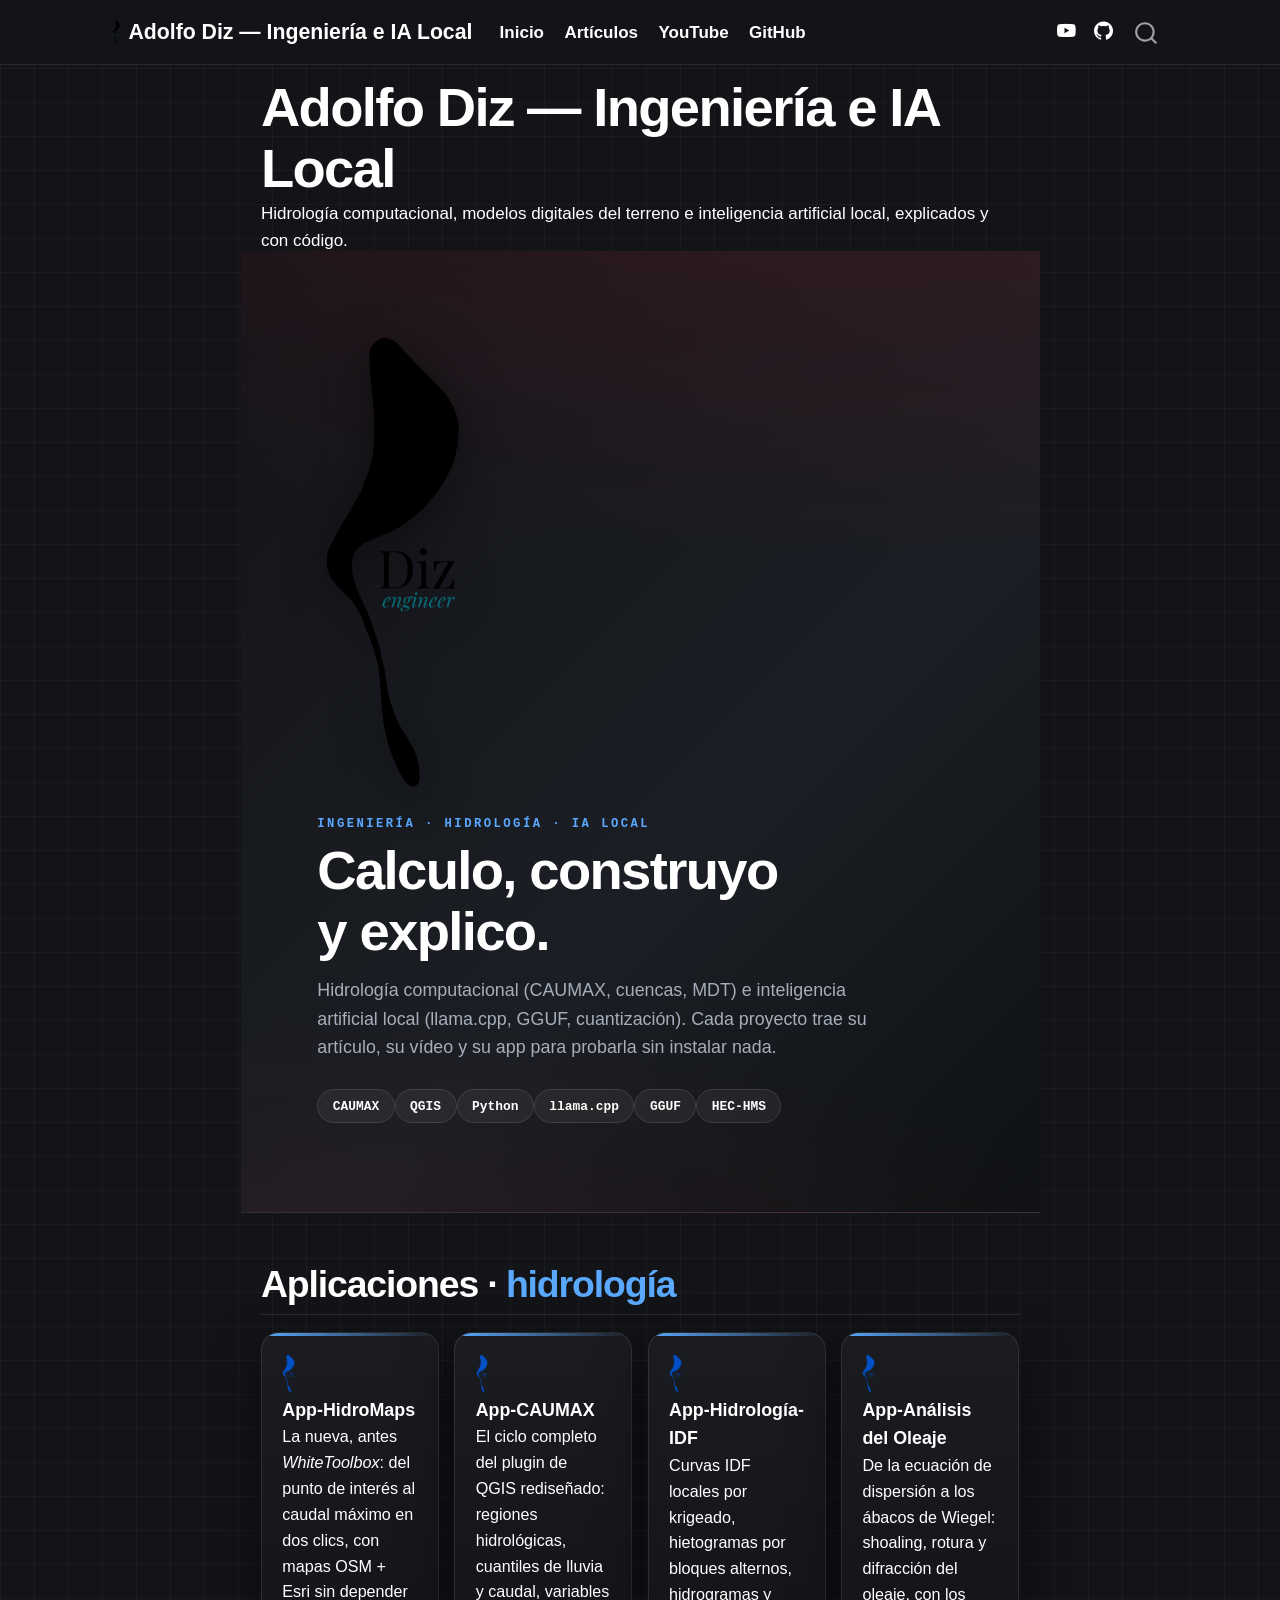
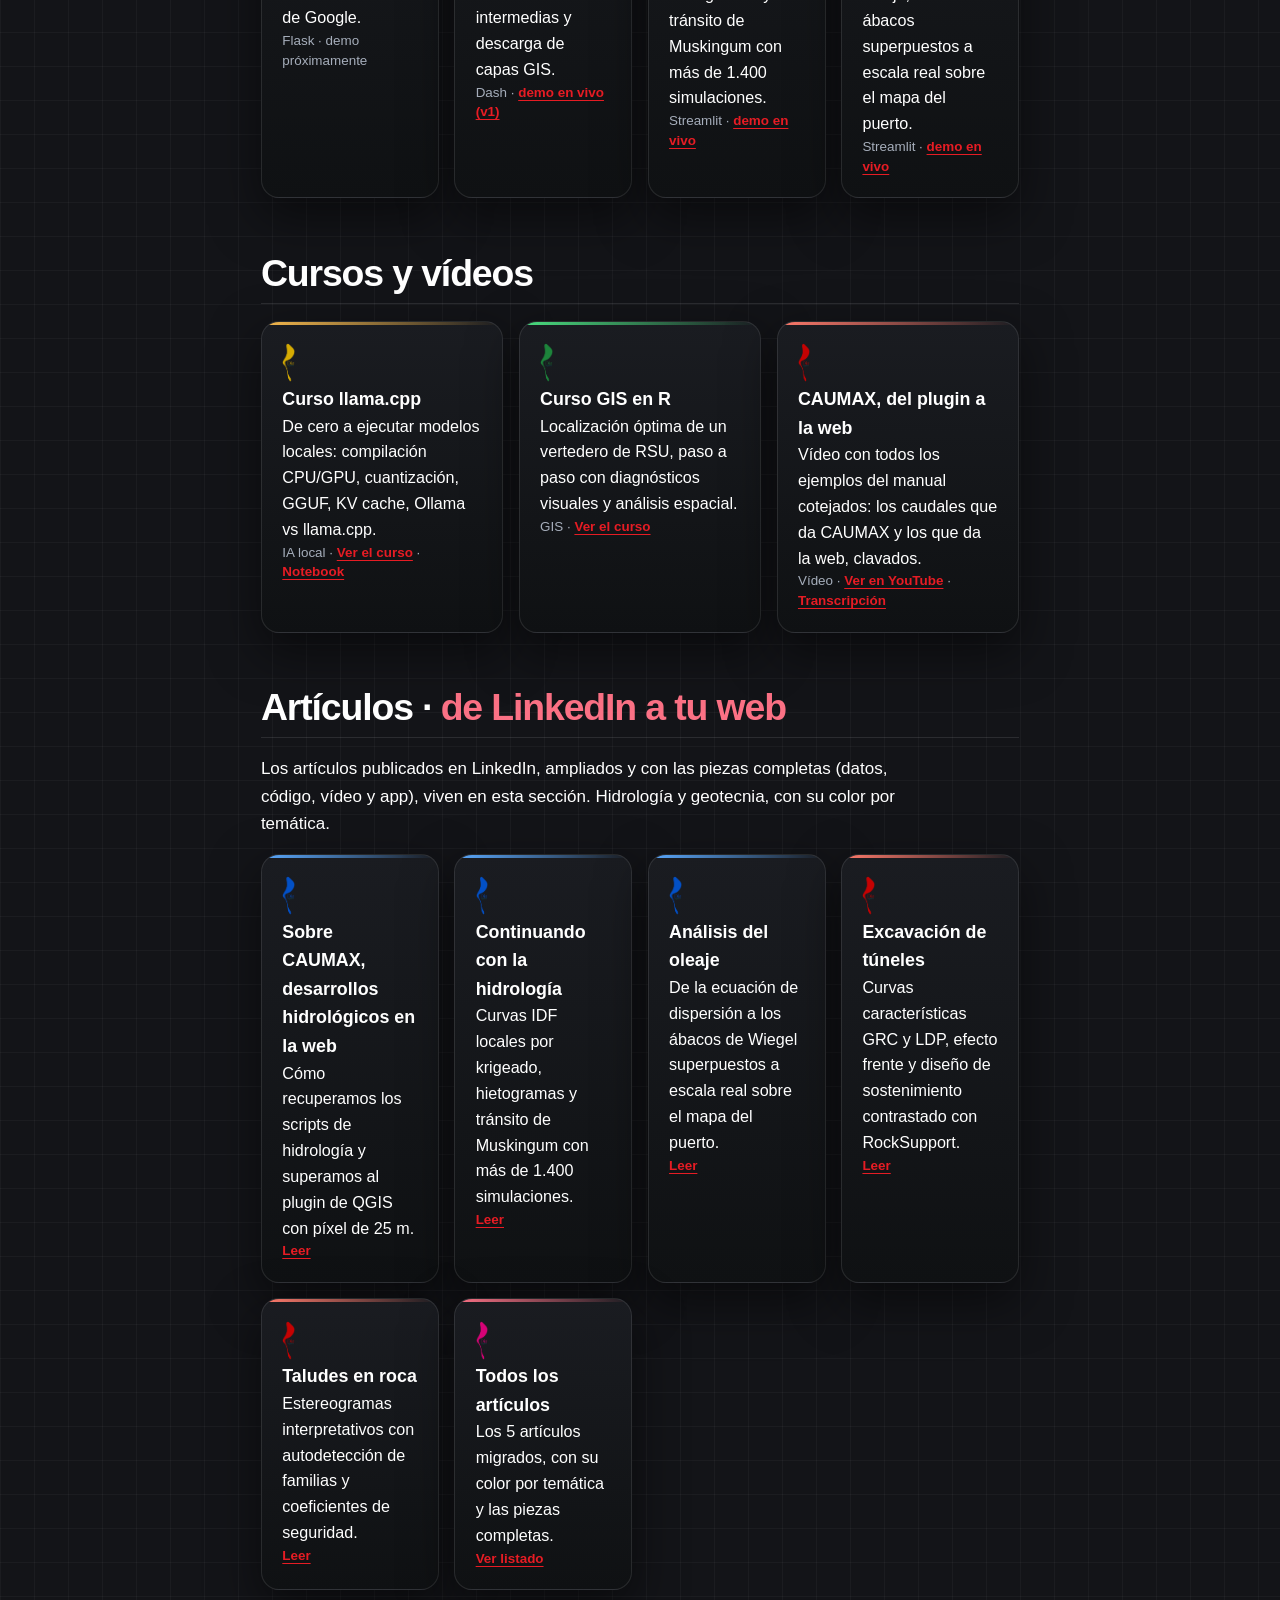
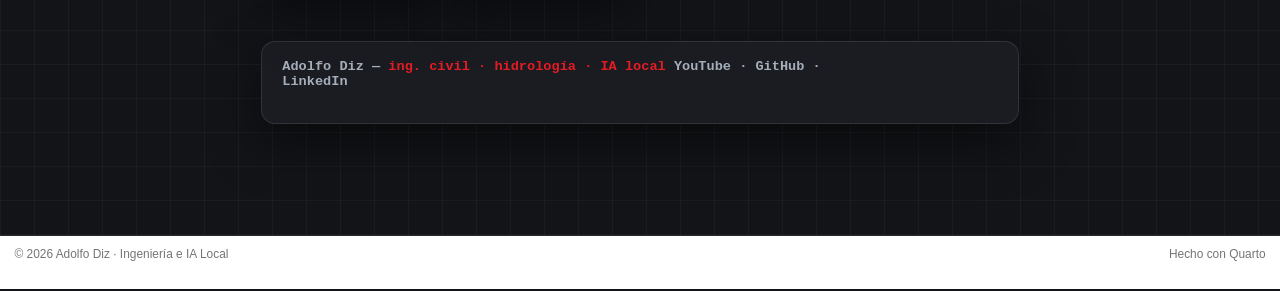
<file: index.html>
<!DOCTYPE html>
<html xmlns="http://www.w3.org/1999/xhtml" lang="en" xml:lang="en"><head>

<meta charset="utf-8">
<meta name="generator" content="quarto-1.10.18">

<meta name="viewport" content="width=device-width, initial-scale=1.0, user-scalable=yes">

<meta name="description" content="Hidrología computacional, modelos digitales del terreno e inteligencia artificial local, explicados y con código.">

<title>Adolfo Diz — Ingeniería e IA Local</title>
<style>
/* Default styles provided by pandoc.
** See https://pandoc.org/MANUAL.html#variables-for-html for config info.
*/
span.smallcaps{font-variant: small-caps;}
div.columns{display: flex; gap: 1.5em;}
div.column{flex: auto;}
@media screen {
div.columns{gap: min(4vw, 1.5em);}
div.column{overflow-x: auto;}
}
div.hanging-indent{margin-left: 1.5em; text-indent: -1.5em;}
ul.task-list{list-style: none;}
ul.task-list li input[type="checkbox"] {
  width: 0.8em;
  margin: 0 0.8em 0.2em -1em; /* quarto-specific, see https://github.com/quarto-dev/quarto-cli/issues/4556 */ 
  vertical-align: middle;
}
</style>


<script src="site_libs/quarto-nav/quarto-nav.js"></script>
<script src="site_libs/quarto-nav/headroom.min.js"></script>
<script src="site_libs/clipboard/clipboard.min.js"></script>
<script src="site_libs/quarto-search/autocomplete.umd.js"></script>
<script src="site_libs/quarto-search/fuse.min.js"></script>
<script src="site_libs/quarto-search/quarto-search.js"></script>
<meta name="quarto:offset" content="./">
<link href="./logo/logo_AD_eng_morado.png" rel="icon" type="image/png">
<script src="site_libs/quarto-html/quarto.js" type="module"></script>
<script src="site_libs/quarto-html/tabsets/tabsets.js" type="module"></script>
<script src="site_libs/quarto-html/popper.min.js"></script>
<script src="site_libs/quarto-html/tippy.umd.min.js"></script>
<link href="site_libs/quarto-html/tippy.css" rel="stylesheet">
<link href="site_libs/quarto-html/quarto-syntax-highlighting-64a204ab8560d761af7679ceaba22944.css" rel="stylesheet" id="quarto-text-highlighting-styles">
<script src="site_libs/bootstrap/bootstrap.min.js"></script>
<link href="site_libs/bootstrap/bootstrap-icons.css" rel="stylesheet">
<link href="site_libs/bootstrap/bootstrap-52f2520a4c4e4ec35b5f360394ba83ce.min.css" rel="stylesheet" append-hash="true" id="quarto-bootstrap" data-mode="light">
<script id="quarto-search-options" type="application/json">{
  "location": "navbar",
  "copy-button": false,
  "collapse-after": 3,
  "panel-placement": "end",
  "type": "overlay",
  "limit": 50,
  "keyboard-shortcut": [
    "f",
    "/",
    "s"
  ],
  "show-item-context": false,
  "language": {
    "search-no-results-text": "No results",
    "search-matching-documents-text": "matching documents",
    "search-copy-link-title": "Copy link to search",
    "search-hide-matches-text": "Hide additional matches",
    "search-more-match-text": "more match in this document",
    "search-more-matches-text": "more matches in this document",
    "search-clear-button-title": "Clear",
    "search-text-placeholder": "",
    "search-detached-cancel-button-title": "Cancel",
    "search-submit-button-title": "Submit",
    "search-label": "Search"
  }
}</script>
<meta name="google-site-verification" content="7ZggsQCB9QESFLA-s84ud1TPEvitud8ll8sidyfu6cg">


<link rel="stylesheet" href="styles.css">
<meta property="og:title" content="Adolfo Diz — Ingeniería e IA Local">
<meta property="og:description" content="Hidrología computacional, modelos digitales del terreno e inteligencia artificial local, explicados y con código.">
<meta property="og:image" content="https://adolfodiz.github.io/logo/logo_AD_eng_rojo.png">
<meta property="og:site_name" content="Adolfo Diz — Ingeniería e IA Local">
<meta property="og:image:height" content="2953">
<meta property="og:image:width" content="945">
<meta name="twitter:title" content="Adolfo Diz — Ingeniería e IA Local">
<meta name="twitter:description" content="Hidrología computacional, modelos digitales del terreno e inteligencia artificial local, explicados y con código.">
<meta name="twitter:image" content="https://adolfodiz.github.io/logo/logo_AD_eng_rojo.png">
<meta name="twitter:image-height" content="2953">
<meta name="twitter:image-width" content="945">
<meta name="twitter:card" content="summary_large_image">
<link rel="canonical" href="https://adolfodiz.github.io/">
</head>

<body class="nav-fixed fullcontent quarto-light">

<div id="quarto-search-results"></div>
  <header id="quarto-header" class="headroom fixed-top">
    <nav class="navbar navbar-expand-lg " data-bs-theme="dark">
      <div class="navbar-container container-fluid">
      <div class="navbar-brand-container mx-auto">
    <a href="./index.html" class="navbar-brand navbar-brand-logo">
    <img src="./logo/logo_AD_eng_negro.png" alt="AD" class="navbar-logo light-content">
    <img src="./logo/logo_AD_eng_negro.png" alt="AD" class="navbar-logo dark-content">
    </a>
    <a class="navbar-brand" href="./index.html">
    <span class="navbar-title">Adolfo Diz — Ingeniería e IA Local</span>
    </a>
  </div>
            <div id="quarto-search" class="" title="Search"></div>
          <button class="navbar-toggler" type="button" data-bs-toggle="collapse" data-bs-target="#navbarCollapse" aria-controls="navbarCollapse" role="menu" aria-expanded="false" aria-label="Toggle navigation" onclick="if (window.quartoToggleHeadroom) { window.quartoToggleHeadroom(); }">
  <span class="navbar-toggler-icon"></span>
</button>
          <div class="collapse navbar-collapse" id="navbarCollapse">
            <ul class="navbar-nav navbar-nav-scroll me-auto">
  <li class="nav-item">
    <a class="nav-link active" href="./index.html" aria-current="page"> 
<span class="menu-text">Inicio</span></a>
  </li>  
  <li class="nav-item">
    <a class="nav-link" href="./posts/index.html"> 
<span class="menu-text">Artículos</span></a>
  </li>  
  <li class="nav-item">
    <a class="nav-link" href="https://www.youtube.com/@adolfodiz2855"> 
<span class="menu-text">YouTube</span></a>
  </li>  
  <li class="nav-item">
    <a class="nav-link" href="https://github.com/adolfodiz"> 
<span class="menu-text">GitHub</span></a>
  </li>  
</ul>
            <ul class="navbar-nav navbar-nav-scroll ms-auto">
  <li class="nav-item compact">
    <a class="nav-link" href="https://www.youtube.com/@adolfodiz2855"> <i class="bi bi-youtube" role="img">
</i> 
<span class="menu-text"></span></a>
  </li>  
  <li class="nav-item compact">
    <a class="nav-link" href="https://github.com/adolfodiz"> <i class="bi bi-github" role="img">
</i> 
<span class="menu-text"></span></a>
  </li>  
</ul>
          </div> <!-- /navcollapse -->
            <div class="quarto-navbar-tools">
</div>
      </div> <!-- /container-fluid -->
    </nav>
</header>
<!-- content -->
<div id="quarto-content" class="quarto-container page-columns page-rows-contents page-layout-article page-navbar">
<!-- sidebar -->
<!-- margin-sidebar -->
    
<!-- main -->
<main class="content" id="quarto-document-content">

<header id="title-block-header" class="quarto-title-block default">
<div class="quarto-title">
<h1 class="title">Adolfo Diz — Ingeniería e IA Local</h1>
</div>

<div>
  <div class="description">
    Hidrología computacional, modelos digitales del terreno e inteligencia artificial local, explicados y con código.
  </div>
</div>


<div class="quarto-title-meta">

    
  
    
  </div>
  


</header>


<div class="hero">
<img src="logo/logo_AD_eng_negro.png" class="hero-logo img-fluid">
<div class="eyebrow">
Ingeniería · Hidrología · IA Local
</div>
<h1>
Calculo, construyo y explico.
</h1>
<p>
Hidrología computacional (CAUMAX, cuencas, MDT) e inteligencia artificial local (llama.cpp, GGUF, cuantización). Cada proyecto trae su artículo, su vídeo y su app para probarla sin instalar nada.
</p>
<div class="hero-chips">
<p><span>CAUMAX</span><span>QGIS</span><span>Python</span><span>llama.cpp</span><span>GGUF</span><span>HEC-HMS</span></p>
</div>
</div>
<section id="aplicaciones-hidrología" class="level2">
<h2 data-anchor-id="aplicaciones-hidrología">Aplicaciones · <span class="t-blue">hidrología</span></h2>
<div class="grid g4">
<div class="card c-blue">
<p><img src="logo/logo_AD_eng_azul.png" class="card-logo img-fluid"> <strong>App-HidroMaps</strong> La nueva, antes <em>WhiteToolbox</em>: del punto de interés al caudal máximo en dos clics, con mapas OSM + Esri sin depender de Google. <span>Flask · demo próximamente</span></p>
</div>
<div class="card c-blue">
<p><img src="logo/logo_AD_eng_azul.png" class="card-logo img-fluid"> <strong>App-CAUMAX</strong> El ciclo completo del plugin de QGIS rediseñado: regiones hidrológicas, cuantiles de lluvia y caudal, variables intermedias y descarga de capas GIS. <span>Dash · <a href="https://adolfodiz-caumax-hidrologia-dash.hf.space">demo en vivo (v1)</a></span></p>
</div>
<div class="card c-blue">
<p><img src="logo/logo_AD_eng_azul.png" class="card-logo img-fluid"> <strong>App-Hidrología-IDF</strong> Curvas IDF locales por krigeado, hietogramas por bloques alternos, hidrogramas y tránsito de Muskingum con más de 1.400 simulaciones. <span>Streamlit · <a href="https://adolfodiz-app-hidrologia-idf.hf.space">demo en vivo</a></span></p>
</div>
<div class="card c-blue">
<p><img src="logo/logo_AD_eng_azul.png" class="card-logo img-fluid"> <strong>App-Análisis del Oleaje</strong> De la ecuación de dispersión a los ábacos de Wiegel: shoaling, rotura y difracción del oleaje, con los ábacos superpuestos a escala real sobre el mapa del puerto. <span>Streamlit · <a href="https://analisis-oleaje.onrender.com/">demo en vivo</a></span></p>
</div>
</div>
</section>
<section id="cursos-y-vídeos" class="level2">
<h2 data-anchor-id="cursos-y-vídeos">Cursos y vídeos</h2>
<div class="grid g3">
<div class="card c-amber">
<p><img src="logo/logo_AD_eng_amarillo.png" class="card-logo img-fluid"> <strong>Curso llama.cpp</strong> De cero a ejecutar modelos locales: compilación CPU/GPU, cuantización, GGUF, KV cache, Ollama vs llama.cpp. <span>IA local · <a href="curso_llamacpp/curso-llamacpp.html">Ver el curso</a> · <a href="https://github.com/adolfodiz/adolfodiz.github.io/blob/main/curso_llamacpp/llamacpp_course_completo.ipynb">Notebook</a></span></p>
</div>
<div class="card c-green">
<p><img src="logo/logo_AD_eng_verde.png" class="card-logo img-fluid"> <strong>Curso GIS en R</strong> Localización óptima de un vertedero de RSU, paso a paso con diagnósticos visuales y análisis espacial. <span>GIS · <a href="curso_gis_r/Curso_GIS_RSU_v00.html">Ver el curso</a></span></p>
</div>
<div class="card c-red">
<p><img src="logo/logo_AD_eng_rojo.png" class="card-logo img-fluid"> <strong>CAUMAX, del plugin a la web</strong> Vídeo con todos los ejemplos del manual cotejados: los caudales que da CAUMAX y los que da la web, clavados. <span>Vídeo · <a href="https://youtu.be/Z6WpTrh46AQ">Ver en YouTube</a> · <a href="https://github.com/adolfodiz/adolfodiz.github.io/blob/main/video_caumax/transcripcion_corregida.md">Transcripción</a></span></p>
</div>
</div>
</section>
<section id="artículos-de-linkedin-a-tu-web" class="level2">
<h2 data-anchor-id="artículos-de-linkedin-a-tu-web">Artículos · <span class="t-magenta">de LinkedIn a tu web</span></h2>
<p>Los artículos publicados en LinkedIn, ampliados y con las piezas completas (datos, código, vídeo y app), viven en esta sección. Hidrología y geotecnia, con su color por temática.</p>
<div class="grid g4">
<div class="card c-blue">
<p><img src="logo/logo_AD_eng_azul.png" class="card-logo img-fluid"> <strong>Sobre CAUMAX, desarrollos hidrológicos en la web</strong> Cómo recuperamos los scripts de hidrología y superamos al plugin de QGIS con píxel de 25 m. <span><a href="./posts/sobre-caumax-desarrollos-hidrologicos-en-la-web.html">Leer</a></span></p>
</div>
<div class="card c-blue">
<p><img src="logo/logo_AD_eng_azul.png" class="card-logo img-fluid"> <strong>Continuando con la hidrología</strong> Curvas IDF locales por krigeado, hietogramas y tránsito de Muskingum con más de 1.400 simulaciones. <span><a href="./posts/continuando-con-la-hidrologia.html">Leer</a></span></p>
</div>
<div class="card c-blue">
<p><img src="logo/logo_AD_eng_azul.png" class="card-logo img-fluid"> <strong>Análisis del oleaje</strong> De la ecuación de dispersión a los ábacos de Wiegel superpuestos a escala real sobre el mapa del puerto. <span><a href="./posts/web-app-para-analisis-del-oleaje.html">Leer</a></span></p>
</div>
<div class="card c-red">
<p><img src="logo/logo_AD_eng_rojo.png" class="card-logo img-fluid"> <strong>Excavación de túneles</strong> Curvas características GRC y LDP, efecto frente y diseño de sostenimiento contrastado con RockSupport. <span><a href="./posts/sobre-la-excavacion-de-tuneles.html">Leer</a></span></p>
</div>
<div class="card c-red">
<p><img src="logo/logo_AD_eng_rojo.png" class="card-logo img-fluid"> <strong>Taludes en roca</strong> Estereogramas interpretativos con autodetección de familias y coeficientes de seguridad. <span><a href="./posts/sobre-los-taludes-en-roca.html">Leer</a></span></p>
</div>
<div class="card c-magenta">
<p><img src="logo/logo_AD_eng_magenta.png" class="card-logo img-fluid"> <strong>Todos los artículos</strong> Los 5 artículos migrados, con su color por temática y las piezas completas. <span><a href="./posts/index.html">Ver listado</a></span></p>
</div>
</div>
<div class="strip">
<p><span>Adolfo Diz — <i>ing. civil · hidrología · IA local</i></span> <span>YouTube · GitHub · LinkedIn</span></p>
</div>


</section>

</main> <!-- /main -->
<script id="quarto-html-after-body" type="application/javascript">
  window.document.addEventListener("DOMContentLoaded", function (event) {
    const isCodeAnnotation = (el) => {
      for (const clz of el.classList) {
        if (clz.startsWith('code-annotation-')) {                     
          return true;
        }
      }
      return false;
    }
    const onCopySuccess = function(e) {
      // button target
      const button = e.trigger;
      // don't keep focus
      button.blur();
      // flash "checked"
      button.classList.add('code-copy-button-checked');
      var currentTitle = button.getAttribute("title");
      button.setAttribute("title", "Copied!");
      let tooltip;
      if (window.bootstrap) {
        button.setAttribute("data-bs-toggle", "tooltip");
        button.setAttribute("data-bs-placement", "left");
        button.setAttribute("data-bs-title", "Copied!");
        tooltip = new bootstrap.Tooltip(button, 
          { trigger: "manual", 
            customClass: "code-copy-button-tooltip",
            offset: [0, -8]});
        tooltip.show();    
      }
      setTimeout(function() {
        if (tooltip) {
          tooltip.hide();
          button.removeAttribute("data-bs-title");
          button.removeAttribute("data-bs-toggle");
          button.removeAttribute("data-bs-placement");
        }
        button.setAttribute("title", currentTitle);
        button.classList.remove('code-copy-button-checked');
      }, 1000);
      // clear code selection
      e.clearSelection();
    }
    const getTextToCopy = function(trigger) {
      const outerScaffold = trigger.parentElement.cloneNode(true);
      const codeEl = outerScaffold.querySelector('code');
      for (const childEl of codeEl.children) {
        if (isCodeAnnotation(childEl)) {
          childEl.remove();
        }
      }
      return codeEl.innerText;
    }
    const clipboard = new window.ClipboardJS('.code-copy-button:not([data-in-quarto-modal])', {
      text: getTextToCopy
    });
    clipboard.on('success', onCopySuccess);
    if (window.document.getElementById('quarto-embedded-source-code-modal')) {
      const clipboardModal = new window.ClipboardJS('.code-copy-button[data-in-quarto-modal]', {
        text: getTextToCopy,
        container: window.document.getElementById('quarto-embedded-source-code-modal')
      });
      clipboardModal.on('success', onCopySuccess);
    }
      var localhostRegex = new RegExp(/^(?:http|https):\/\/localhost\:?[0-9]*\//);
      var mailtoRegex = new RegExp(/^mailto:/);
        var filterRegex = new RegExp("https:\/\/adolfodiz\.github\.io");
      var isInternal = (href) => {
          return filterRegex.test(href) || localhostRegex.test(href) || mailtoRegex.test(href);
      }
      // Inspect non-navigation links and adorn them if external
     var links = window.document.querySelectorAll('a[href]:not(.nav-link):not(.navbar-brand):not(.toc-action):not(.sidebar-link):not(.sidebar-item-toggle):not(.pagination-link):not(.no-external):not([aria-hidden]):not(.dropdown-item):not(.quarto-navigation-tool):not(.about-link)');
      for (var i=0; i<links.length; i++) {
        const link = links[i];
        if (!isInternal(link.href)) {
          // undo the damage that might have been done by quarto-nav.js in the case of
          // links that we want to consider external
          if (link.dataset.originalHref !== undefined) {
            link.href = link.dataset.originalHref;
          }
            // target, if specified
            link.setAttribute("target", "_blank");
            if (link.getAttribute("rel") === null) {
              link.setAttribute("rel", "noopener");
            }
        }
      }
    function tippyHover(el, contentFn, onTriggerFn, onUntriggerFn) {
      const config = {
        allowHTML: true,
        maxWidth: 500,
        delay: 100,
        arrow: false,
        appendTo: function(el) {
            return el.parentElement;
        },
        interactive: true,
        interactiveBorder: 10,
        theme: 'quarto',
        placement: 'bottom-start',
      };
      if (contentFn) {
        config.content = contentFn;
      }
      if (onTriggerFn) {
        config.onTrigger = onTriggerFn;
      }
      if (onUntriggerFn) {
        config.onUntrigger = onUntriggerFn;
      }
      window.tippy(el, config); 
    }
    const noterefs = window.document.querySelectorAll('a[role="doc-noteref"]');
    for (var i=0; i<noterefs.length; i++) {
      const ref = noterefs[i];
      tippyHover(ref, function() {
        // use id or data attribute instead here
        let href = ref.getAttribute('data-footnote-href') || ref.getAttribute('href');
        try { href = new URL(href).hash; } catch {}
        const id = href.replace(/^#\/?/, "");
        const note = window.document.getElementById(id);
        if (note) {
          return note.innerHTML;
        } else {
          return "";
        }
      });
    }
    const xrefs = window.document.querySelectorAll('a.quarto-xref');
    const processXRef = (id, note) => {
      // Strip column container classes
      const stripColumnClz = (el) => {
        el.classList.remove("page-full", "page-columns");
        if (el.children) {
          for (const child of el.children) {
            stripColumnClz(child);
          }
        }
      }
      stripColumnClz(note)
      if (id === null || id.startsWith('sec-')) {
        // Special case sections, only their first couple elements
        const container = document.createElement("div");
        if (note.children && note.children.length > 2) {
          container.appendChild(note.children[0].cloneNode(true));
          for (let i = 1; i < note.children.length; i++) {
            const child = note.children[i];
            if (child.tagName === "P" && child.innerText === "") {
              continue;
            } else {
              container.appendChild(child.cloneNode(true));
              break;
            }
          }
          if (window.Quarto?.typesetMath) {
            window.Quarto.typesetMath(container);
          }
          return container.innerHTML
        } else {
          if (window.Quarto?.typesetMath) {
            window.Quarto.typesetMath(note);
          }
          return note.innerHTML;
        }
      } else {
        // Remove any anchor links if they are present
        const anchorLink = note.querySelector('a.anchorjs-link');
        if (anchorLink) {
          anchorLink.remove();
        }
        if (window.Quarto?.typesetMath) {
          window.Quarto.typesetMath(note);
        }
        if (note.classList.contains("callout")) {
          return note.outerHTML;
        } else {
          return note.innerHTML;
        }
      }
    }
    for (var i=0; i<xrefs.length; i++) {
      const xref = xrefs[i];
      tippyHover(xref, undefined, function(instance) {
        instance.disable();
        let url = xref.getAttribute('href');
        let hash = undefined; 
        if (url.startsWith('#')) {
          hash = url;
        } else {
          try { hash = new URL(url).hash; } catch {}
        }
        if (hash) {
          const id = hash.replace(/^#\/?/, "");
          const note = window.document.getElementById(id);
          if (note !== null) {
            try {
              const html = processXRef(id, note.cloneNode(true));
              instance.setContent(html);
            } finally {
              instance.enable();
              instance.show();
            }
          } else {
            // See if we can fetch this
            fetch(url.split('#')[0])
            .then(res => res.text())
            .then(html => {
              const parser = new DOMParser();
              const htmlDoc = parser.parseFromString(html, "text/html");
              const note = htmlDoc.getElementById(id);
              if (note !== null) {
                const html = processXRef(id, note);
                instance.setContent(html);
              } 
            }).finally(() => {
              instance.enable();
              instance.show();
            });
          }
        } else {
          // See if we can fetch a full url (with no hash to target)
          // This is a special case and we should probably do some content thinning / targeting
          fetch(url)
          .then(res => res.text())
          .then(html => {
            const parser = new DOMParser();
            const htmlDoc = parser.parseFromString(html, "text/html");
            const note = htmlDoc.querySelector('main.content');
            if (note !== null) {
              // This should only happen for chapter cross references
              // (since there is no id in the URL)
              // remove the first header
              if (note.children.length > 0 && note.children[0].tagName === "HEADER") {
                note.children[0].remove();
              }
              const html = processXRef(null, note);
              instance.setContent(html);
            } 
          }).finally(() => {
            instance.enable();
            instance.show();
          });
        }
      }, function(instance) {
      });
    }
        let selectedAnnoteEl;
        const selectorForAnnotation = ( cell, annotation) => {
          let cellAttr = 'data-code-cell="' + cell + '"';
          let lineAttr = 'data-code-annotation="' +  annotation + '"';
          const selector = 'span[' + cellAttr + '][' + lineAttr + ']';
          return selector;
        }
        const selectCodeLines = (annoteEl) => {
          const doc = window.document;
          const targetCell = annoteEl.getAttribute("data-target-cell");
          const targetAnnotation = annoteEl.getAttribute("data-target-annotation");
          const annoteSpan = window.document.querySelector(selectorForAnnotation(targetCell, targetAnnotation));
          const lines = annoteSpan.getAttribute("data-code-lines").split(",");
          const lineIds = lines.map((line) => {
            return targetCell + "-" + line;
          })
          let top = null;
          let height = null;
          let parent = null;
          if (lineIds.length > 0) {
              //compute the position of the single el (top and bottom and make a div)
              const el = window.document.getElementById(lineIds[0]);
              top = el.offsetTop;
              height = el.offsetHeight;
              parent = el.parentElement.parentElement;
            if (lineIds.length > 1) {
              const lastEl = window.document.getElementById(lineIds[lineIds.length - 1]);
              const bottom = lastEl.offsetTop + lastEl.offsetHeight;
              height = bottom - top;
            }
            if (top !== null && height !== null && parent !== null) {
              // cook up a div (if necessary) and position it 
              let div = window.document.getElementById("code-annotation-line-highlight");
              if (div === null) {
                div = window.document.createElement("div");
                div.setAttribute("id", "code-annotation-line-highlight");
                div.style.position = 'absolute';
                parent.appendChild(div);
              }
              div.style.top = top - 2 + "px";
              div.style.height = height + 4 + "px";
              div.style.left = 0;
              let gutterDiv = window.document.getElementById("code-annotation-line-highlight-gutter");
              if (gutterDiv === null) {
                gutterDiv = window.document.createElement("div");
                gutterDiv.setAttribute("id", "code-annotation-line-highlight-gutter");
                gutterDiv.style.position = 'absolute';
                const codeCell = window.document.getElementById(targetCell);
                const gutter = codeCell.querySelector('.code-annotation-gutter');
                gutter.appendChild(gutterDiv);
              }
              gutterDiv.style.top = top - 2 + "px";
              gutterDiv.style.height = height + 4 + "px";
            }
            selectedAnnoteEl = annoteEl;
          }
        };
        const unselectCodeLines = () => {
          const elementsIds = ["code-annotation-line-highlight", "code-annotation-line-highlight-gutter"];
          elementsIds.forEach((elId) => {
            const div = window.document.getElementById(elId);
            if (div) {
              div.remove();
            }
          });
          selectedAnnoteEl = undefined;
        };
          // Handle positioning of the toggle
      window.addEventListener(
        "resize",
        throttle(() => {
          elRect = undefined;
          if (selectedAnnoteEl) {
            selectCodeLines(selectedAnnoteEl);
          }
        }, 10)
      );
      function throttle(fn, ms) {
      let throttle = false;
      let timer;
        return (...args) => {
          if(!throttle) { // first call gets through
              fn.apply(this, args);
              throttle = true;
          } else { // all the others get throttled
              if(timer) clearTimeout(timer); // cancel #2
              timer = setTimeout(() => {
                fn.apply(this, args);
                timer = throttle = false;
              }, ms);
          }
        };
      }
        // Attach click handler to the DT
        const annoteDls = window.document.querySelectorAll('dt[data-target-cell]');
        for (const annoteDlNode of annoteDls) {
          annoteDlNode.addEventListener('click', (event) => {
            const clickedEl = event.target;
            if (clickedEl !== selectedAnnoteEl) {
              unselectCodeLines();
              const activeEl = window.document.querySelector('dt[data-target-cell].code-annotation-active');
              if (activeEl) {
                activeEl.classList.remove('code-annotation-active');
              }
              selectCodeLines(clickedEl);
              clickedEl.classList.add('code-annotation-active');
            } else {
              // Unselect the line
              unselectCodeLines();
              clickedEl.classList.remove('code-annotation-active');
            }
          });
        }
    const findCites = (el) => {
      const parentEl = el.parentElement;
      if (parentEl) {
        const cites = parentEl.dataset.cites;
        if (cites) {
          return {
            el,
            cites: cites.split(' ')
          };
        } else {
          return findCites(el.parentElement)
        }
      } else {
        return undefined;
      }
    };
    var bibliorefs = window.document.querySelectorAll('a[role="doc-biblioref"]');
    for (var i=0; i<bibliorefs.length; i++) {
      const ref = bibliorefs[i];
      const citeInfo = findCites(ref);
      if (citeInfo) {
        tippyHover(citeInfo.el, function() {
          var popup = window.document.createElement('div');
          citeInfo.cites.forEach(function(cite) {
            var citeDiv = window.document.createElement('div');
            citeDiv.classList.add('hanging-indent');
            citeDiv.classList.add('csl-entry');
            var biblioDiv = window.document.getElementById('ref-' + cite);
            if (biblioDiv) {
              citeDiv.innerHTML = biblioDiv.innerHTML;
            }
            popup.appendChild(citeDiv);
          });
          return popup.innerHTML;
        });
      }
    }
  });
  </script>
</div> <!-- /content -->
<footer class="footer">
  <div class="nav-footer">
    <div class="nav-footer-left">
<p>© 2026 Adolfo Diz · Ingeniería e IA Local</p>
</div>   
    <div class="nav-footer-center">
      &nbsp;
    </div>
    <div class="nav-footer-right">
<p>Hecho con Quarto</p>
</div>
  </div>
</footer>




</body></html>
</file>
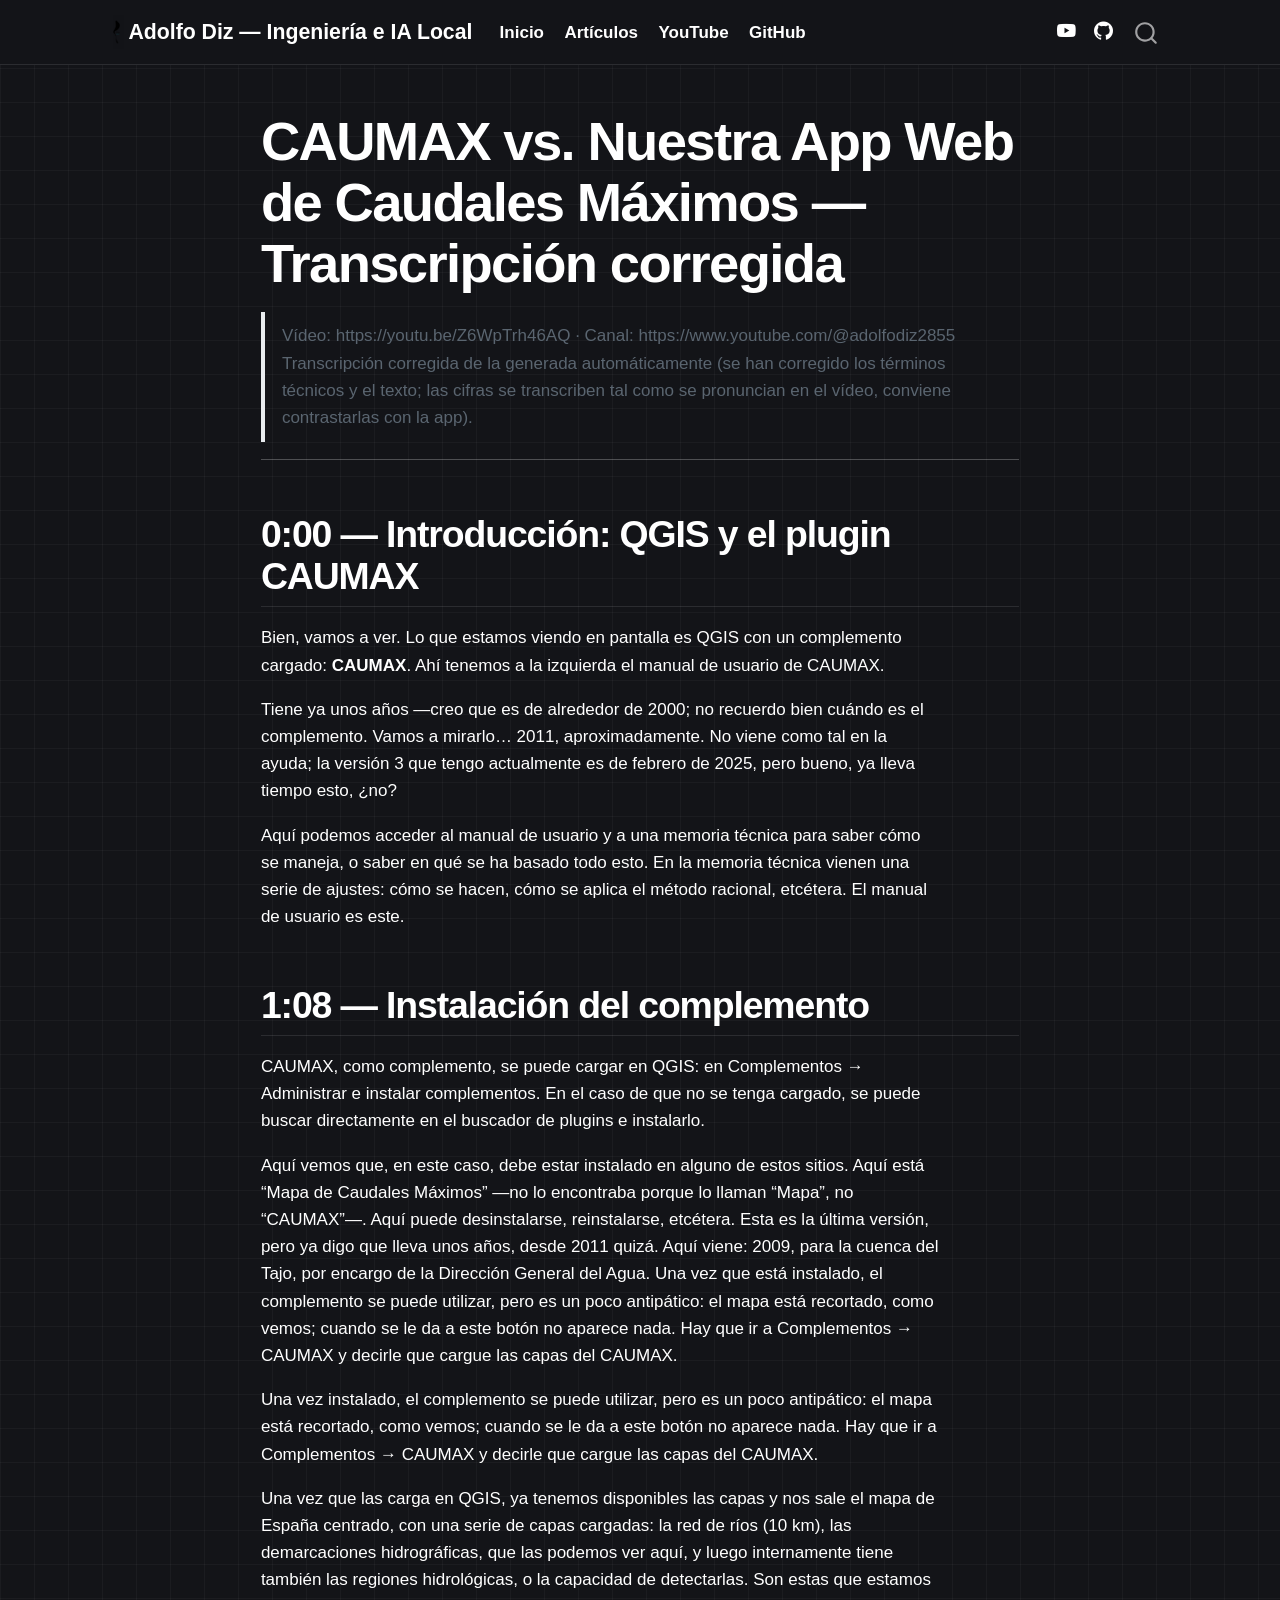
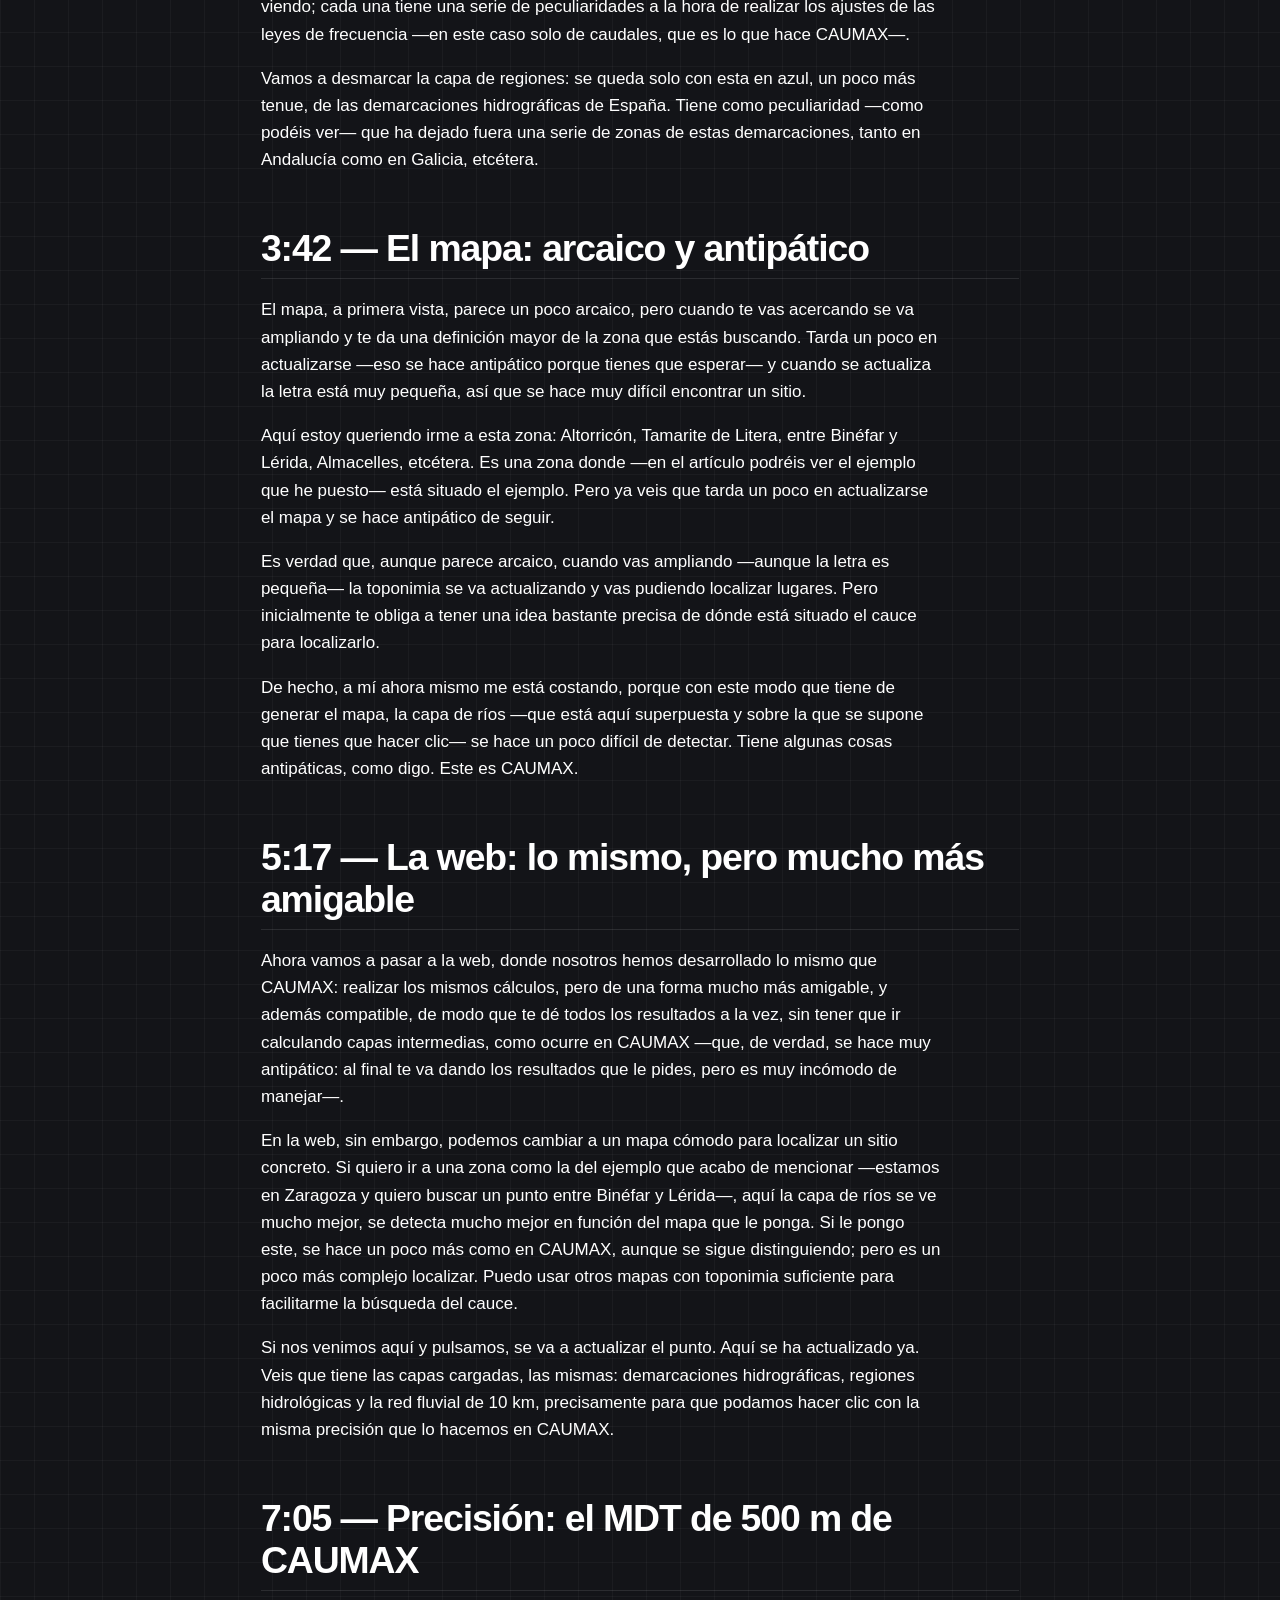
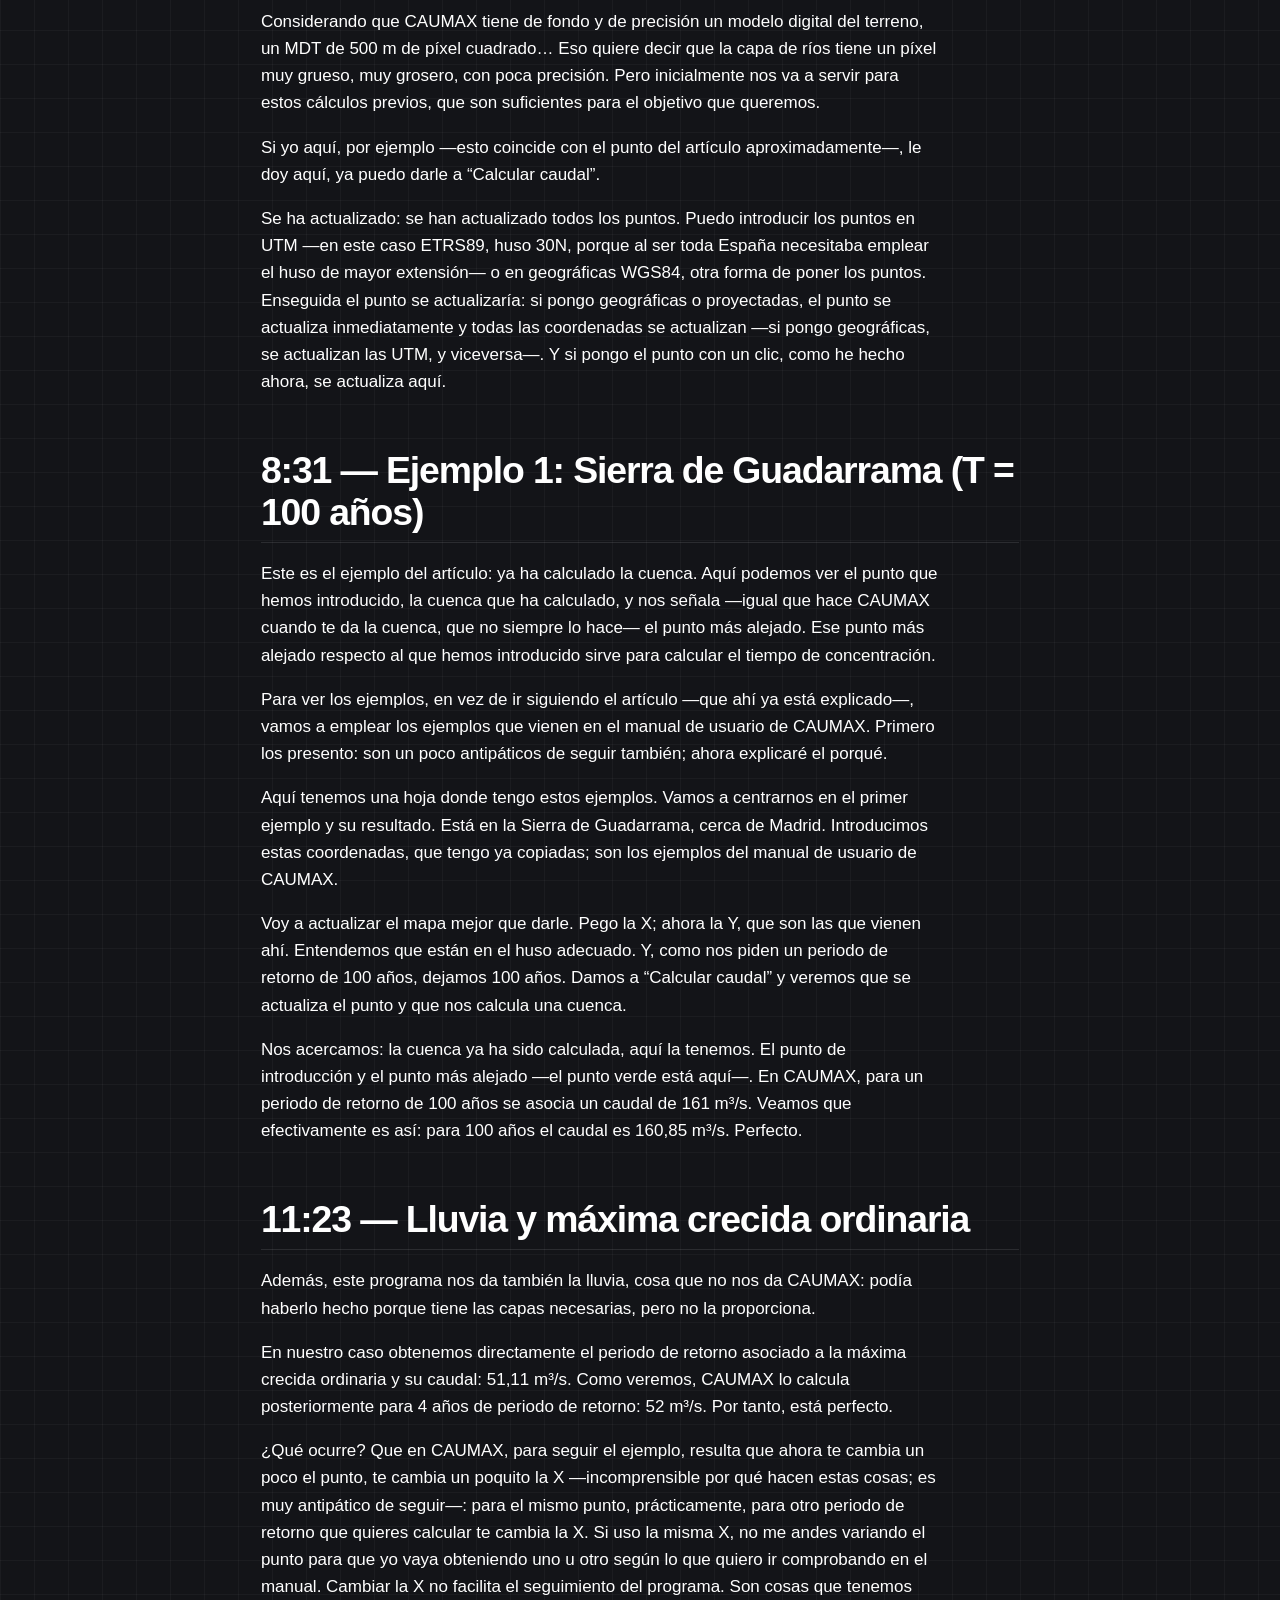
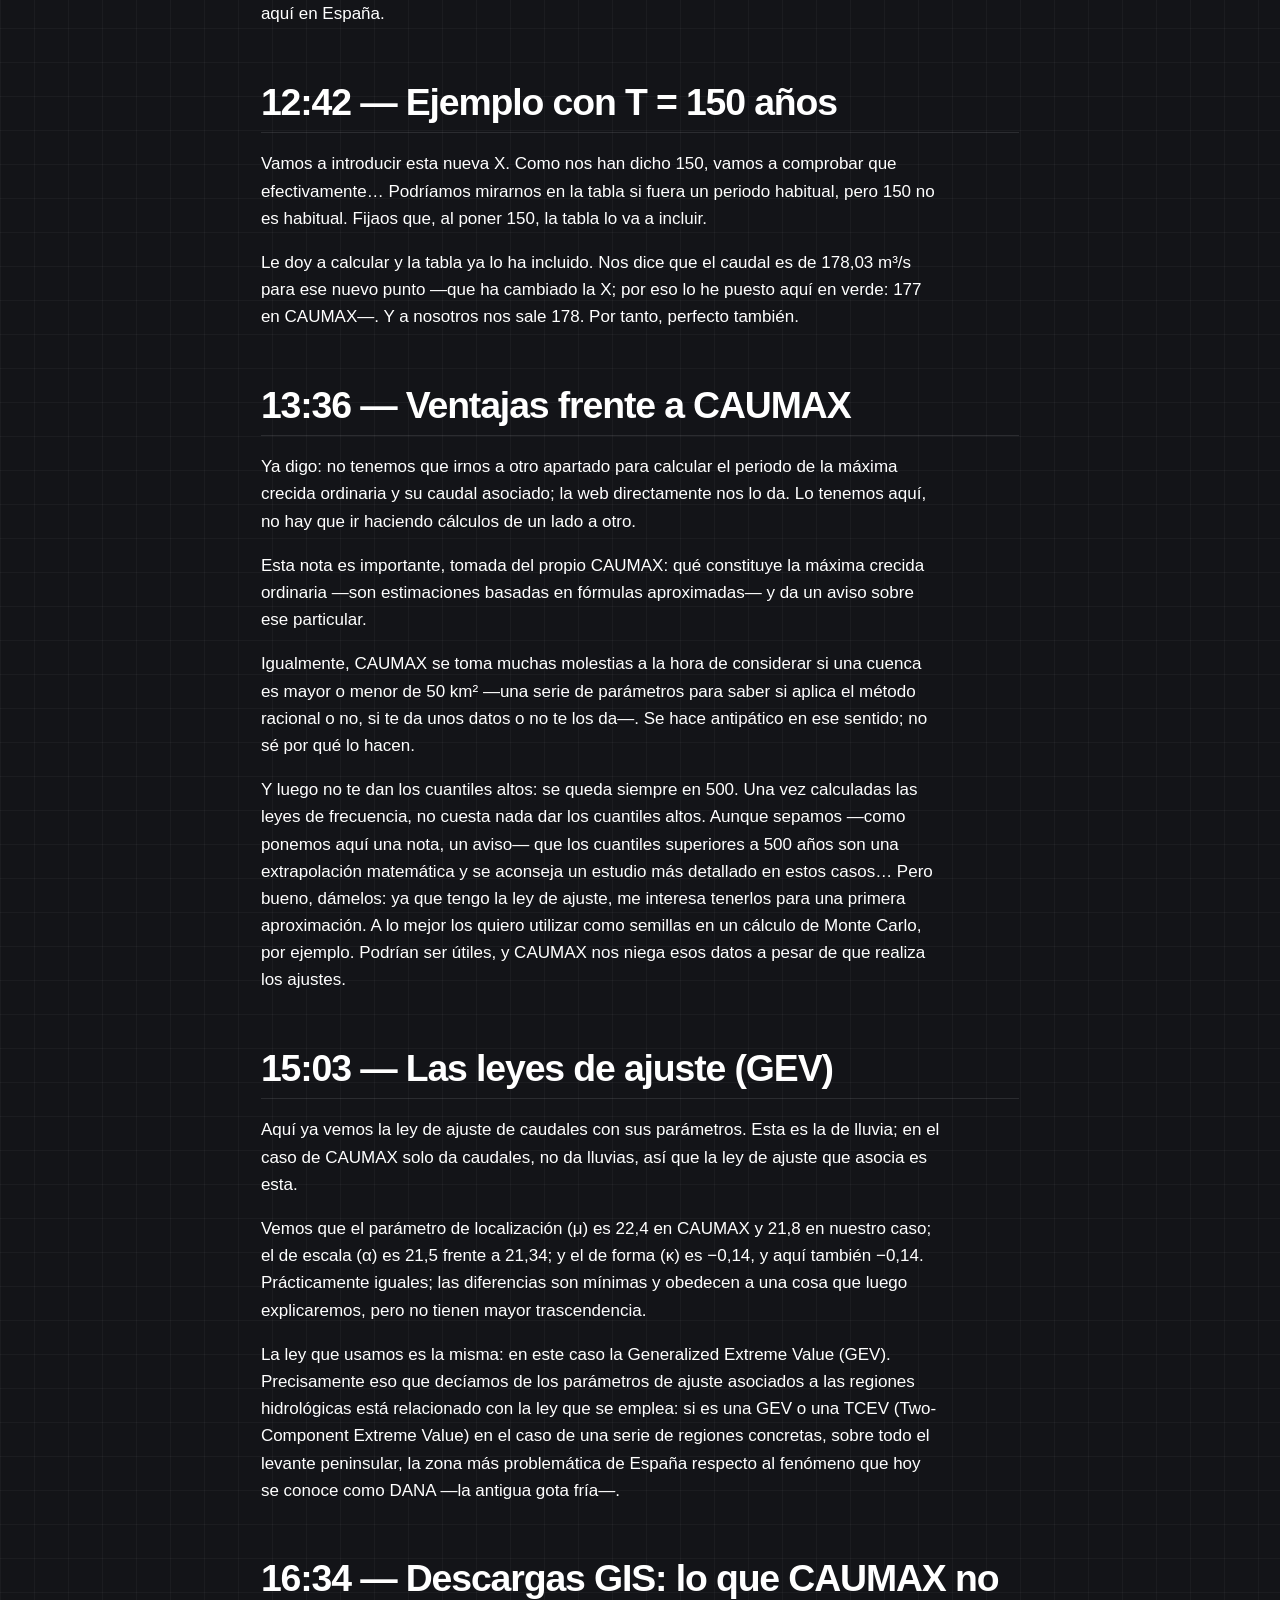
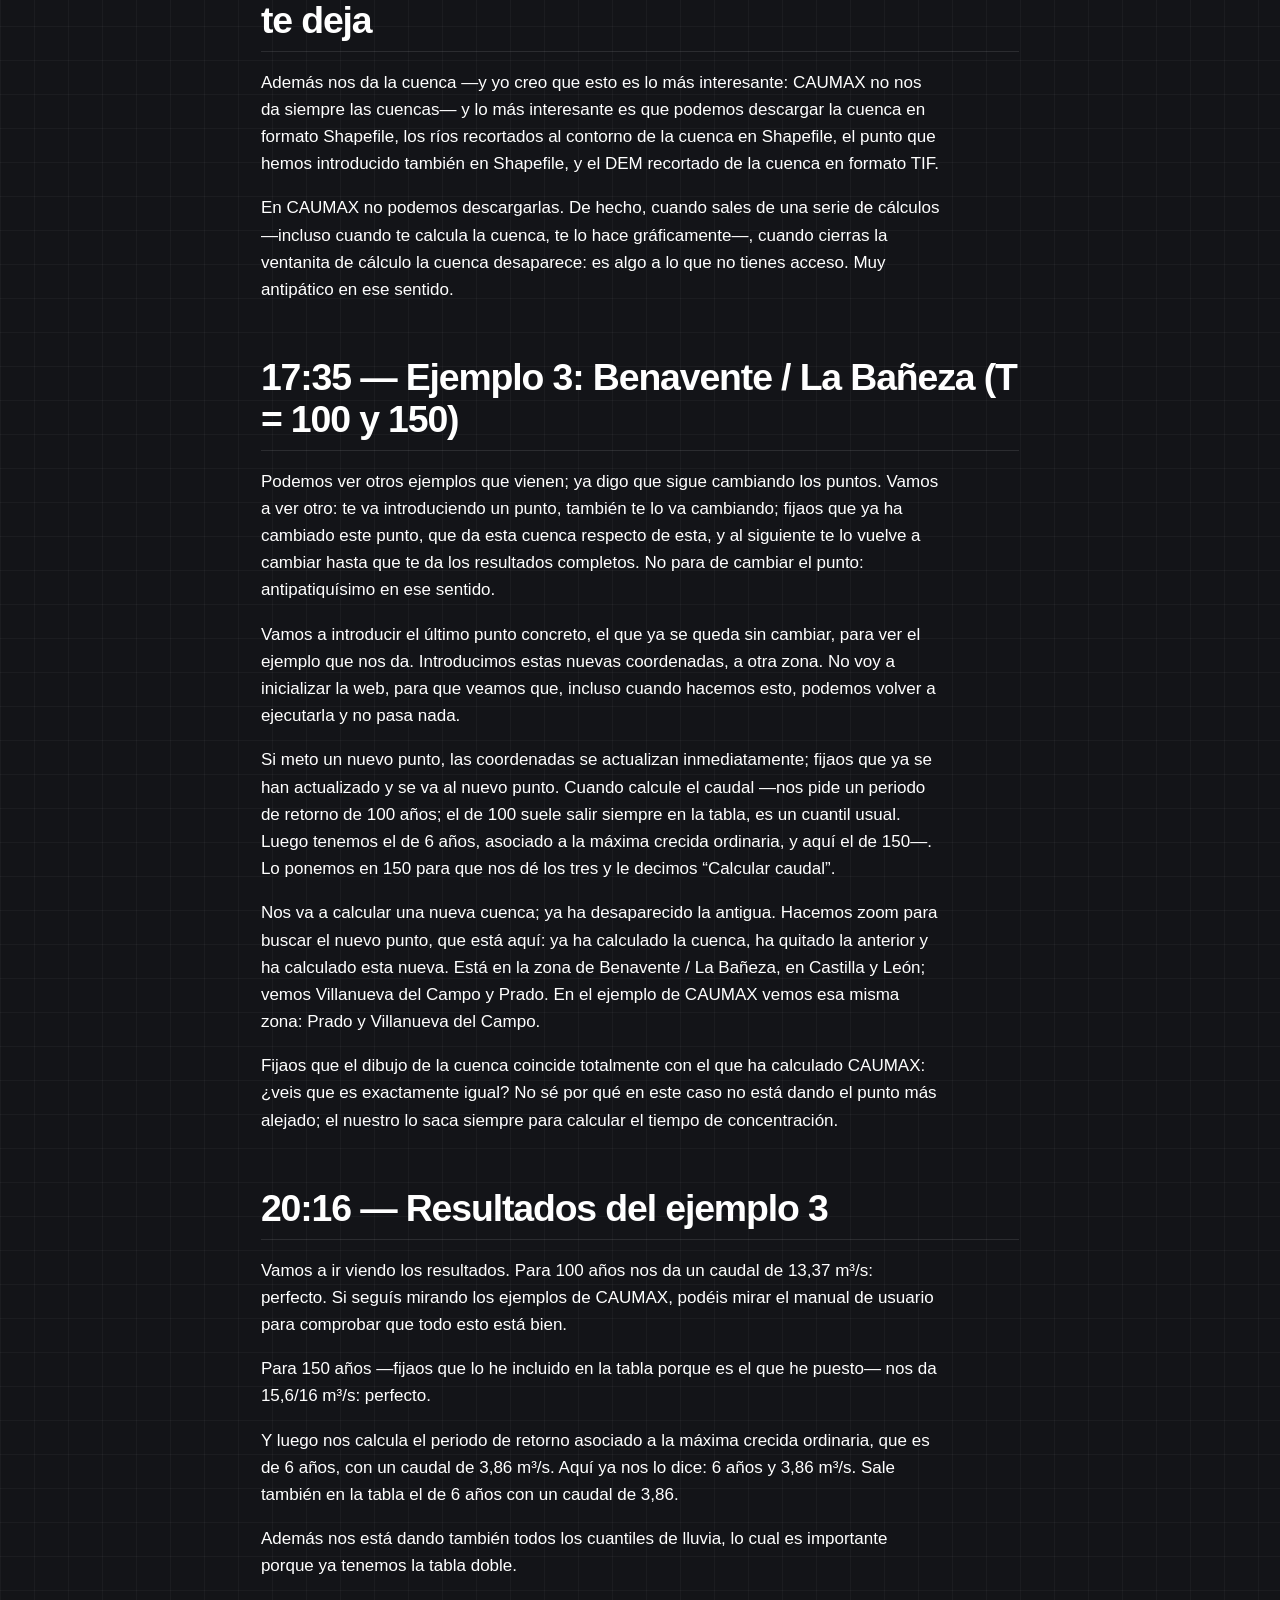
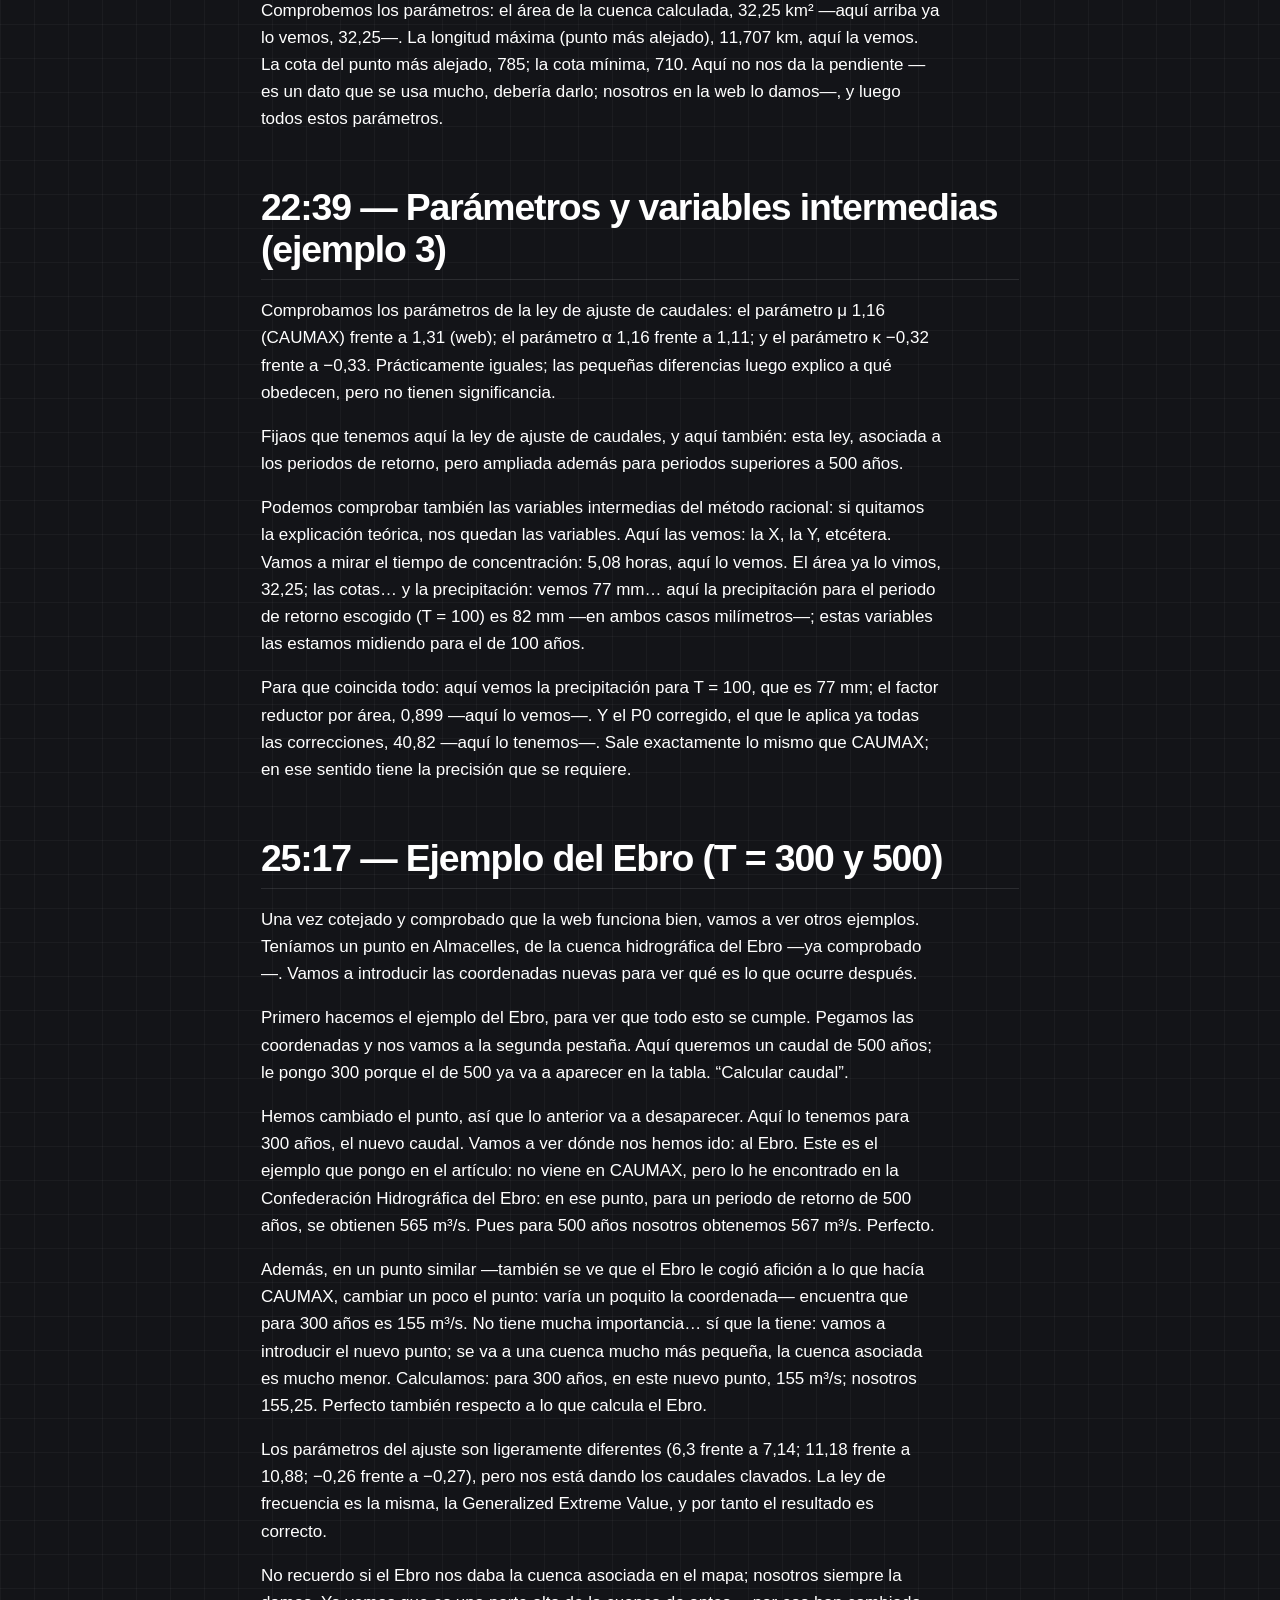
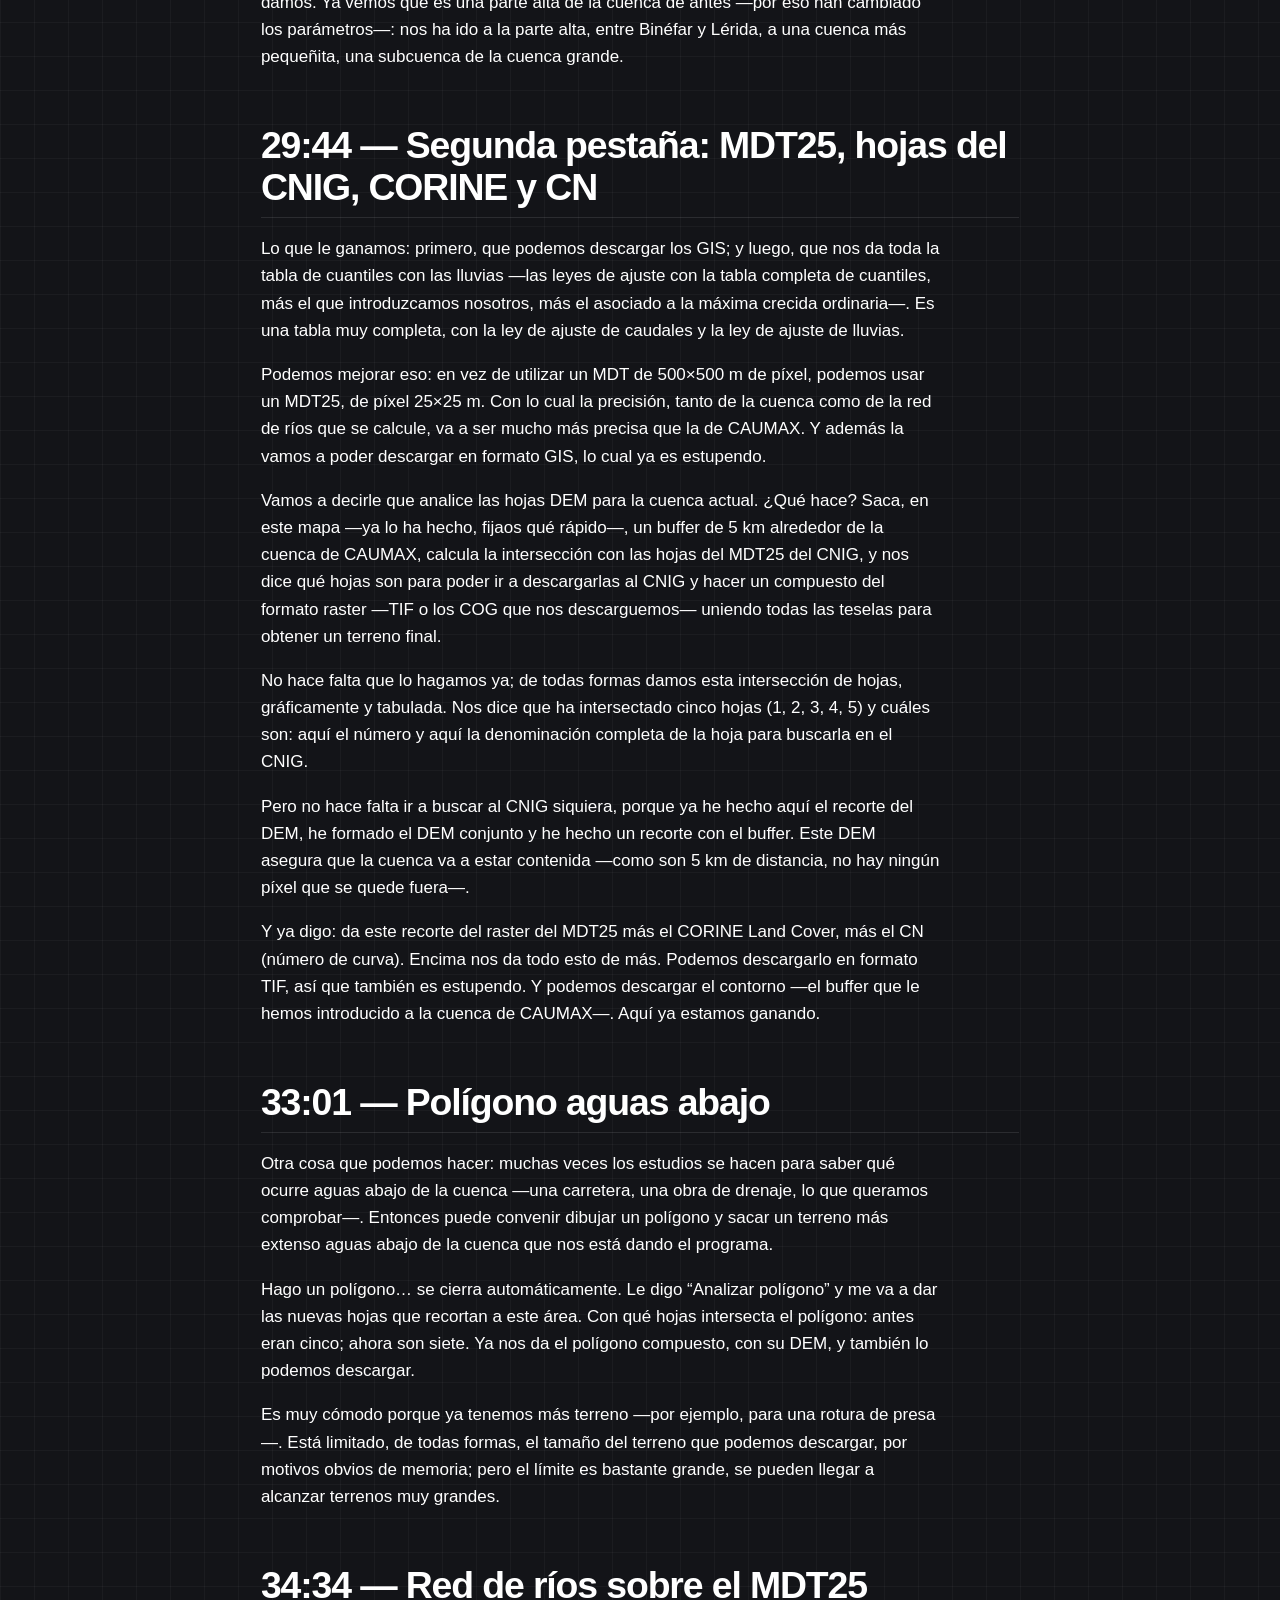
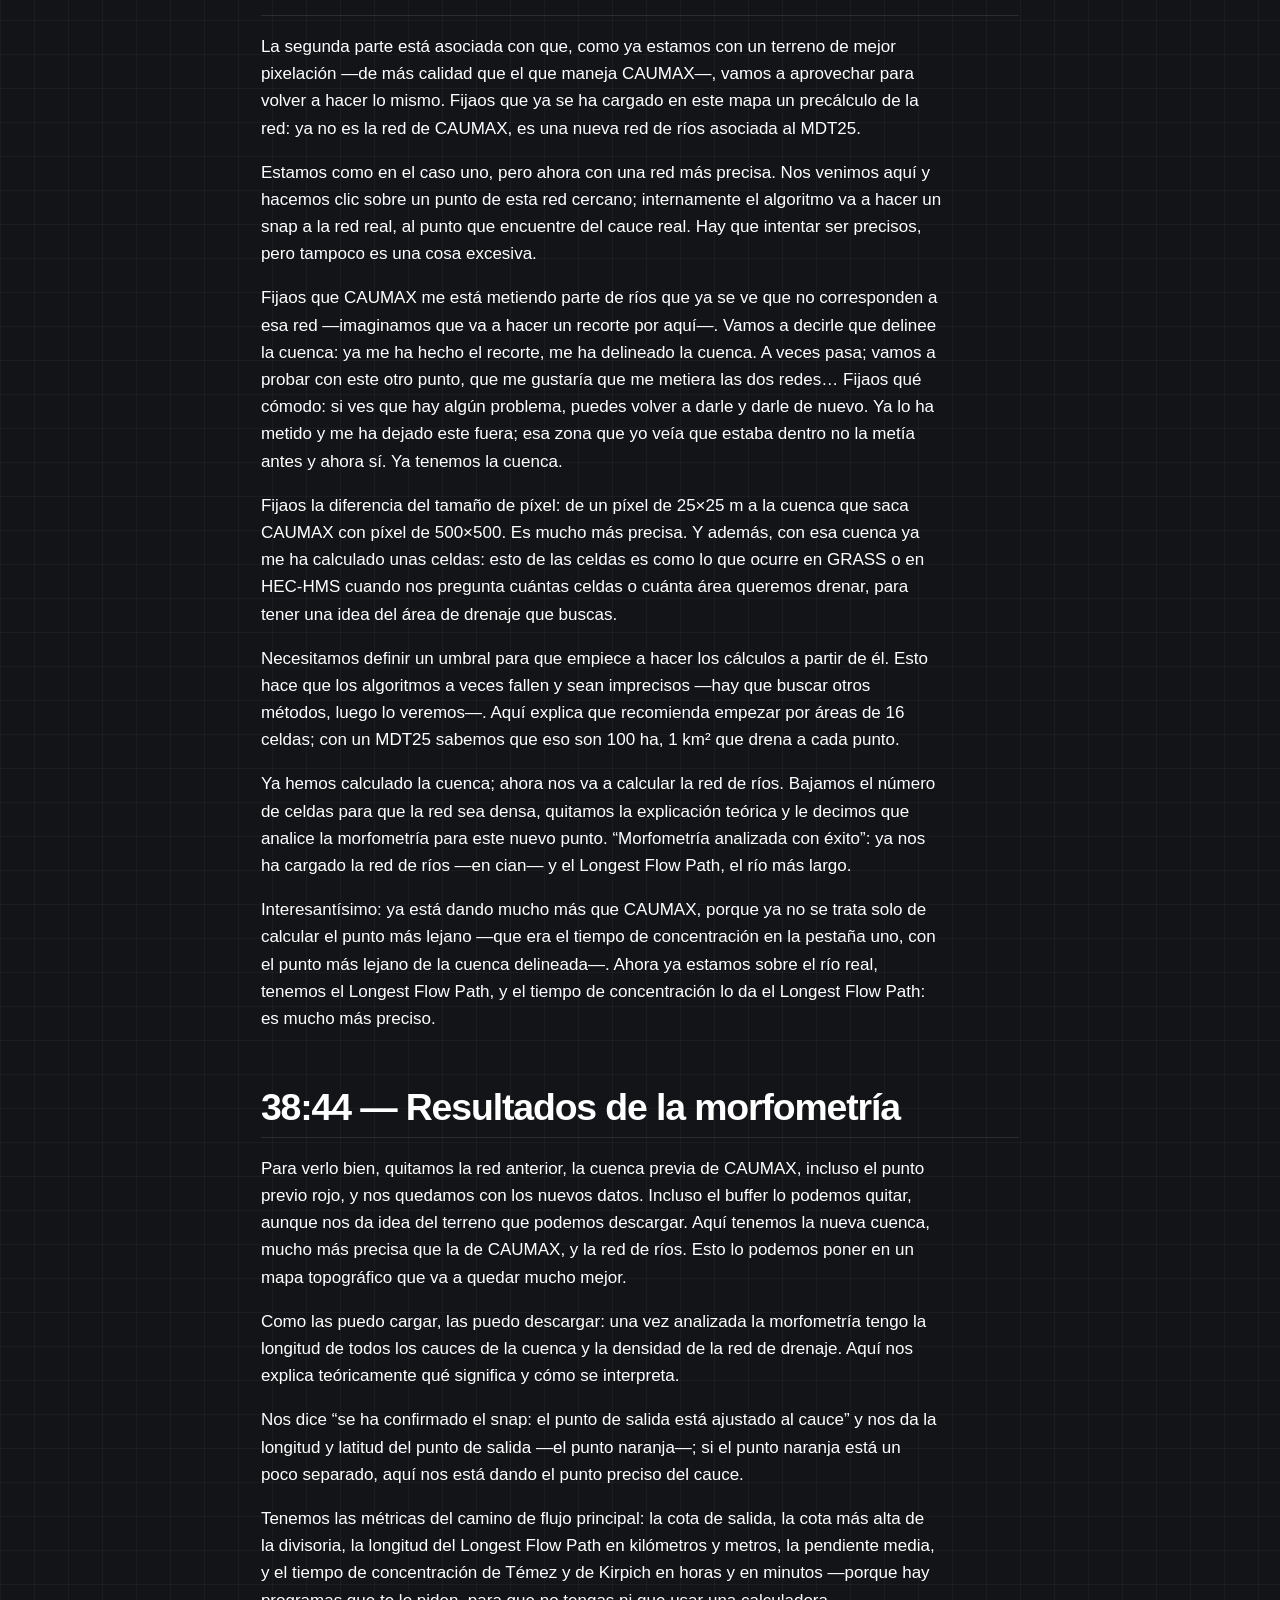
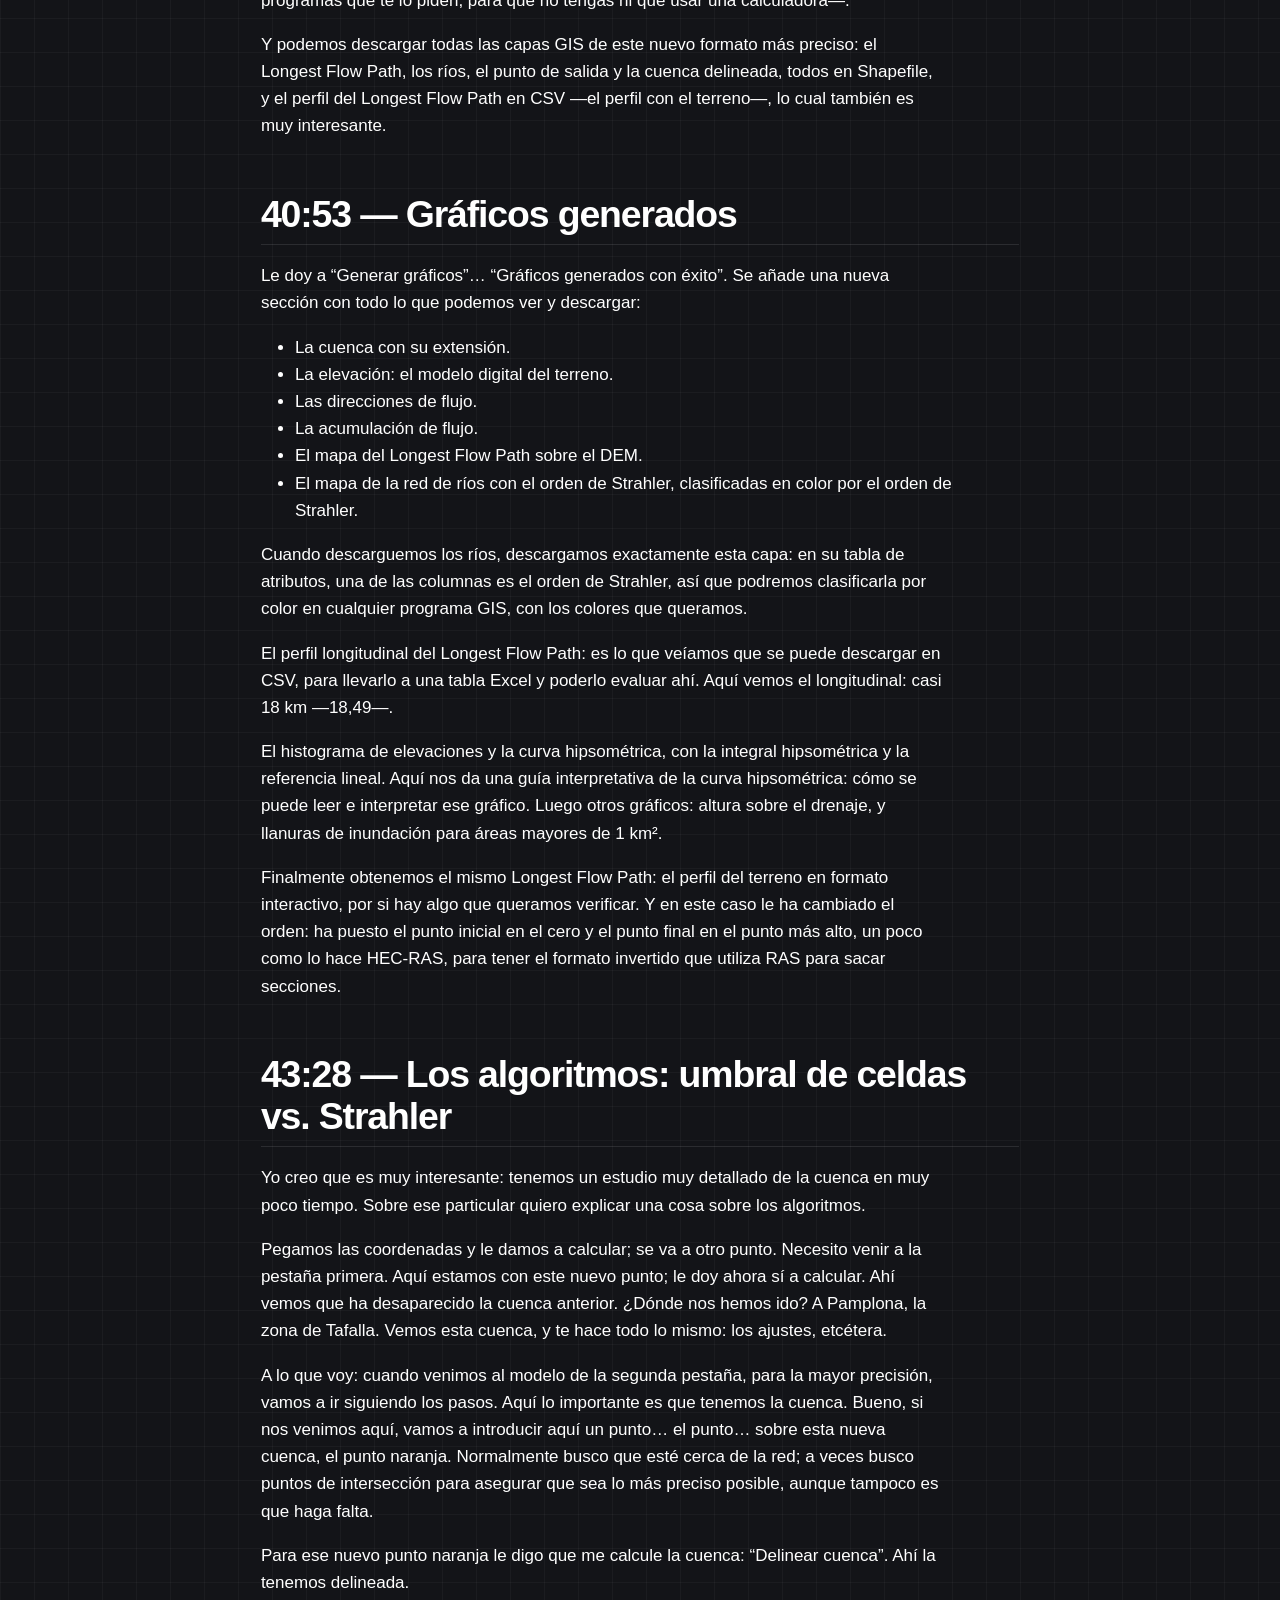
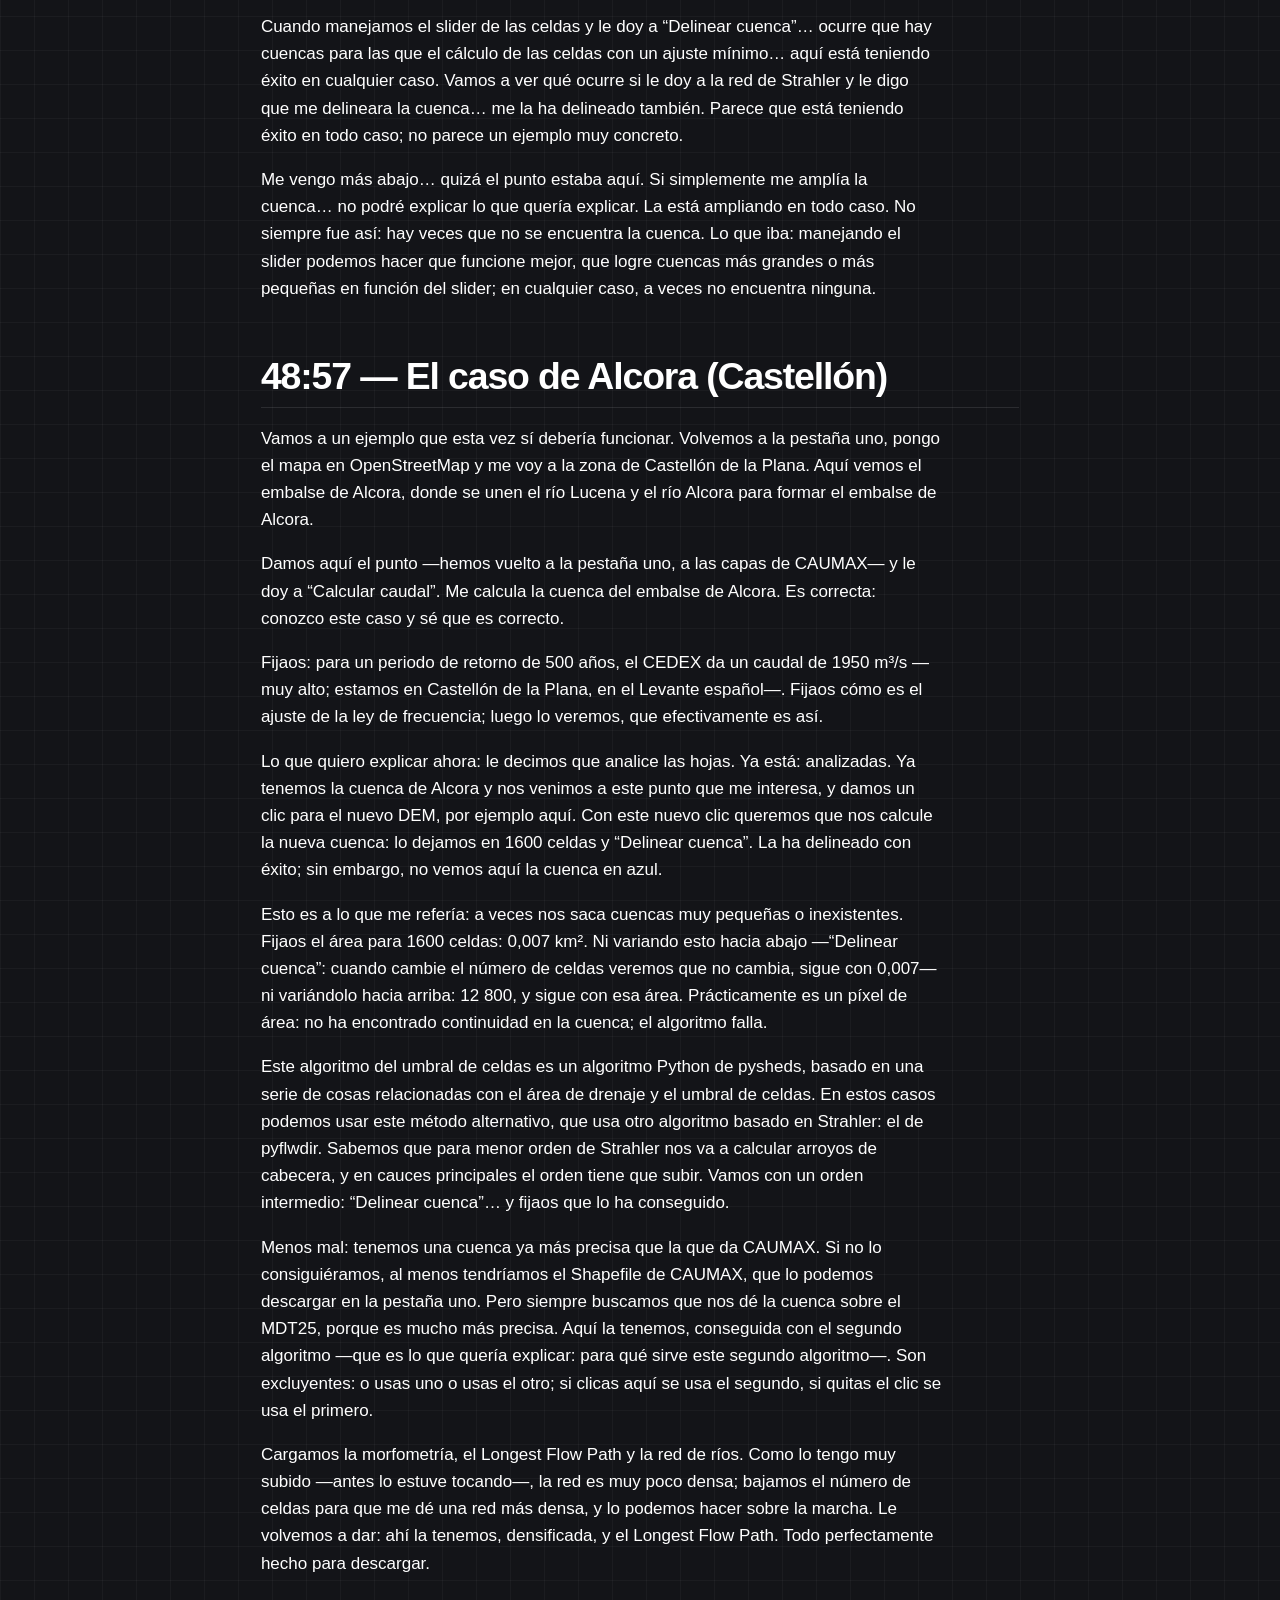
<file: video_caumax/transcripcion_corregida.html>
<!DOCTYPE html>
<html xmlns="http://www.w3.org/1999/xhtml" lang="en" xml:lang="en"><head>

<meta charset="utf-8">
<meta name="generator" content="quarto-1.10.18">

<meta name="viewport" content="width=device-width, initial-scale=1.0, user-scalable=yes">


<title>transcripcion_corregida – Adolfo Diz — Ingeniería e IA Local</title>
<style>
/* Default styles provided by pandoc.
** See https://pandoc.org/MANUAL.html#variables-for-html for config info.
*/
span.smallcaps{font-variant: small-caps;}
div.columns{display: flex; gap: 1.5em;}
div.column{flex: auto;}
@media screen {
div.columns{gap: min(4vw, 1.5em);}
div.column{overflow-x: auto;}
}
div.hanging-indent{margin-left: 1.5em; text-indent: -1.5em;}
ul.task-list{list-style: none;}
ul.task-list li input[type="checkbox"] {
  width: 0.8em;
  margin: 0 0.8em 0.2em -1em; /* quarto-specific, see https://github.com/quarto-dev/quarto-cli/issues/4556 */ 
  vertical-align: middle;
}
</style>


<script src="../site_libs/quarto-nav/quarto-nav.js"></script>
<script src="../site_libs/quarto-nav/headroom.min.js"></script>
<script src="../site_libs/clipboard/clipboard.min.js"></script>
<script src="../site_libs/quarto-search/autocomplete.umd.js"></script>
<script src="../site_libs/quarto-search/fuse.min.js"></script>
<script src="../site_libs/quarto-search/quarto-search.js"></script>
<meta name="quarto:offset" content="../">
<link href="../logo/logo_AD_eng_morado.png" rel="icon" type="image/png">
<script src="../site_libs/quarto-html/quarto.js" type="module"></script>
<script src="../site_libs/quarto-html/tabsets/tabsets.js" type="module"></script>
<script src="../site_libs/quarto-html/popper.min.js"></script>
<script src="../site_libs/quarto-html/tippy.umd.min.js"></script>
<link href="../site_libs/quarto-html/tippy.css" rel="stylesheet">
<link href="../site_libs/quarto-html/quarto-syntax-highlighting-64a204ab8560d761af7679ceaba22944.css" rel="stylesheet" id="quarto-text-highlighting-styles">
<script src="../site_libs/bootstrap/bootstrap.min.js"></script>
<link href="../site_libs/bootstrap/bootstrap-icons.css" rel="stylesheet">
<link href="../site_libs/bootstrap/bootstrap-52f2520a4c4e4ec35b5f360394ba83ce.min.css" rel="stylesheet" append-hash="true" id="quarto-bootstrap" data-mode="light">
<script id="quarto-search-options" type="application/json">{
  "location": "navbar",
  "copy-button": false,
  "collapse-after": 3,
  "panel-placement": "end",
  "type": "overlay",
  "limit": 50,
  "keyboard-shortcut": [
    "f",
    "/",
    "s"
  ],
  "show-item-context": false,
  "language": {
    "search-no-results-text": "No results",
    "search-matching-documents-text": "matching documents",
    "search-copy-link-title": "Copy link to search",
    "search-hide-matches-text": "Hide additional matches",
    "search-more-match-text": "more match in this document",
    "search-more-matches-text": "more matches in this document",
    "search-clear-button-title": "Clear",
    "search-text-placeholder": "",
    "search-detached-cancel-button-title": "Cancel",
    "search-submit-button-title": "Submit",
    "search-label": "Search"
  }
}</script>


<link rel="stylesheet" href="../styles.css">
<meta property="og:title" content="Adolfo Diz — Ingeniería e IA Local">
<meta property="og:image" content="https://adolfodiz.github.io/video_caumax/logo/logo_AD_eng_rojo.png">
<meta property="og:site_name" content="Adolfo Diz — Ingeniería e IA Local">
<meta name="twitter:title" content="Adolfo Diz — Ingeniería e IA Local">
<meta name="twitter:image" content="https://adolfodiz.github.io/video_caumax/logo/logo_AD_eng_rojo.png">
<meta name="twitter:card" content="summary_large_image">
<link rel="canonical" href="https://adolfodiz.github.io/video_caumax/transcripcion_corregida.html">
</head>

<body class="nav-fixed fullcontent quarto-light">

<div id="quarto-search-results"></div>
  <header id="quarto-header" class="headroom fixed-top">
    <nav class="navbar navbar-expand-lg " data-bs-theme="dark">
      <div class="navbar-container container-fluid">
      <div class="navbar-brand-container mx-auto">
    <a href="../index.html" class="navbar-brand navbar-brand-logo">
    <img src="../logo/logo_AD_eng_negro.png" alt="AD" class="navbar-logo light-content">
    <img src="../logo/logo_AD_eng_negro.png" alt="AD" class="navbar-logo dark-content">
    </a>
    <a class="navbar-brand" href="../index.html">
    <span class="navbar-title">Adolfo Diz — Ingeniería e IA Local</span>
    </a>
  </div>
            <div id="quarto-search" class="" title="Search"></div>
          <button class="navbar-toggler" type="button" data-bs-toggle="collapse" data-bs-target="#navbarCollapse" aria-controls="navbarCollapse" role="menu" aria-expanded="false" aria-label="Toggle navigation" onclick="if (window.quartoToggleHeadroom) { window.quartoToggleHeadroom(); }">
  <span class="navbar-toggler-icon"></span>
</button>
          <div class="collapse navbar-collapse" id="navbarCollapse">
            <ul class="navbar-nav navbar-nav-scroll me-auto">
  <li class="nav-item">
    <a class="nav-link" href="../index.html"> 
<span class="menu-text">Inicio</span></a>
  </li>  
  <li class="nav-item">
    <a class="nav-link" href="../posts/index.html"> 
<span class="menu-text">Artículos</span></a>
  </li>  
  <li class="nav-item">
    <a class="nav-link" href="https://www.youtube.com/@adolfodiz2855"> 
<span class="menu-text">YouTube</span></a>
  </li>  
  <li class="nav-item">
    <a class="nav-link" href="https://github.com/adolfodiz"> 
<span class="menu-text">GitHub</span></a>
  </li>  
</ul>
            <ul class="navbar-nav navbar-nav-scroll ms-auto">
  <li class="nav-item compact">
    <a class="nav-link" href="https://www.youtube.com/@adolfodiz2855"> <i class="bi bi-youtube" role="img">
</i> 
<span class="menu-text"></span></a>
  </li>  
  <li class="nav-item compact">
    <a class="nav-link" href="https://github.com/adolfodiz"> <i class="bi bi-github" role="img">
</i> 
<span class="menu-text"></span></a>
  </li>  
</ul>
          </div> <!-- /navcollapse -->
            <div class="quarto-navbar-tools">
</div>
      </div> <!-- /container-fluid -->
    </nav>
</header>
<!-- content -->
<div id="quarto-content" class="quarto-container page-columns page-rows-contents page-layout-article page-navbar">
<!-- sidebar -->
<!-- margin-sidebar -->
    
<!-- main -->
<main class="content" id="quarto-document-content"><header id="title-block-header" class="quarto-title-block"></header>




<section id="caumax-vs.-nuestra-app-web-de-caudales-máximos-transcripción-corregida" class="level1">
<h1>CAUMAX vs.&nbsp;Nuestra App Web de Caudales Máximos — Transcripción corregida</h1>
<blockquote class="blockquote">
<p>Vídeo: https://youtu.be/Z6WpTrh46AQ · Canal: https://www.youtube.com/<span class="citation" data-cites="adolfodiz2855">@adolfodiz2855</span> Transcripción corregida de la generada automáticamente (se han corregido los términos técnicos y el texto; las cifras se transcriben tal como se pronuncian en el vídeo, conviene contrastarlas con la app).</p>
</blockquote>
<hr>
<section id="introducción-qgis-y-el-plugin-caumax" class="level2">
<h2 data-anchor-id="introducción-qgis-y-el-plugin-caumax">0:00 — Introducción: QGIS y el plugin CAUMAX</h2>
<p>Bien, vamos a ver. Lo que estamos viendo en pantalla es QGIS con un complemento cargado: <strong>CAUMAX</strong>. Ahí tenemos a la izquierda el manual de usuario de CAUMAX.</p>
<p>Tiene ya unos años —creo que es de alrededor de 2000; no recuerdo bien cuándo es el complemento. Vamos a mirarlo… 2011, aproximadamente. No viene como tal en la ayuda; la versión 3 que tengo actualmente es de febrero de 2025, pero bueno, ya lleva tiempo esto, ¿no?</p>
<p>Aquí podemos acceder al manual de usuario y a una memoria técnica para saber cómo se maneja, o saber en qué se ha basado todo esto. En la memoria técnica vienen una serie de ajustes: cómo se hacen, cómo se aplica el método racional, etcétera. El manual de usuario es este.</p>
</section>
<section id="instalación-del-complemento" class="level2">
<h2 data-anchor-id="instalación-del-complemento">1:08 — Instalación del complemento</h2>
<p>CAUMAX, como complemento, se puede cargar en QGIS: en Complementos → Administrar e instalar complementos. En el caso de que no se tenga cargado, se puede buscar directamente en el buscador de plugins e instalarlo.</p>
<p>Aquí vemos que, en este caso, debe estar instalado en alguno de estos sitios. Aquí está “Mapa de Caudales Máximos” —no lo encontraba porque lo llaman “Mapa”, no “CAUMAX”—. Aquí puede desinstalarse, reinstalarse, etcétera. Esta es la última versión, pero ya digo que lleva unos años, desde 2011 quizá. Aquí viene: 2009, para la cuenca del Tajo, por encargo de la Dirección General del Agua. Una vez que está instalado, el complemento se puede utilizar, pero es un poco antipático: el mapa está recortado, como vemos; cuando se le da a este botón no aparece nada. Hay que ir a Complementos → CAUMAX y decirle que cargue las capas del CAUMAX.</p>
<p>Una vez instalado, el complemento se puede utilizar, pero es un poco antipático: el mapa está recortado, como vemos; cuando se le da a este botón no aparece nada. Hay que ir a Complementos → CAUMAX y decirle que cargue las capas del CAUMAX.</p>
<p>Una vez que las carga en QGIS, ya tenemos disponibles las capas y nos sale el mapa de España centrado, con una serie de capas cargadas: la red de ríos (10 km), las demarcaciones hidrográficas, que las podemos ver aquí, y luego internamente tiene también las regiones hidrológicas, o la capacidad de detectarlas. Son estas que estamos viendo; cada una tiene una serie de peculiaridades a la hora de realizar los ajustes de las leyes de frecuencia —en este caso solo de caudales, que es lo que hace CAUMAX—.</p>
<p>Vamos a desmarcar la capa de regiones: se queda solo con esta en azul, un poco más tenue, de las demarcaciones hidrográficas de España. Tiene como peculiaridad —como podéis ver— que ha dejado fuera una serie de zonas de estas demarcaciones, tanto en Andalucía como en Galicia, etcétera.</p>
</section>
<section id="el-mapa-arcaico-y-antipático" class="level2">
<h2 data-anchor-id="el-mapa-arcaico-y-antipático">3:42 — El mapa: arcaico y antipático</h2>
<p>El mapa, a primera vista, parece un poco arcaico, pero cuando te vas acercando se va ampliando y te da una definición mayor de la zona que estás buscando. Tarda un poco en actualizarse —eso se hace antipático porque tienes que esperar— y cuando se actualiza la letra está muy pequeña, así que se hace muy difícil encontrar un sitio.</p>
<p>Aquí estoy queriendo irme a esta zona: Altorricón, Tamarite de Litera, entre Binéfar y Lérida, Almacelles, etcétera. Es una zona donde —en el artículo podréis ver el ejemplo que he puesto— está situado el ejemplo. Pero ya veis que tarda un poco en actualizarse el mapa y se hace antipático de seguir.</p>
<p>Es verdad que, aunque parece arcaico, cuando vas ampliando —aunque la letra es pequeña— la toponimia se va actualizando y vas pudiendo localizar lugares. Pero inicialmente te obliga a tener una idea bastante precisa de dónde está situado el cauce para localizarlo.</p>
<p>De hecho, a mí ahora mismo me está costando, porque con este modo que tiene de generar el mapa, la capa de ríos —que está aquí superpuesta y sobre la que se supone que tienes que hacer clic— se hace un poco difícil de detectar. Tiene algunas cosas antipáticas, como digo. Este es CAUMAX.</p>
</section>
<section id="la-web-lo-mismo-pero-mucho-más-amigable" class="level2">
<h2 data-anchor-id="la-web-lo-mismo-pero-mucho-más-amigable">5:17 — La web: lo mismo, pero mucho más amigable</h2>
<p>Ahora vamos a pasar a la web, donde nosotros hemos desarrollado lo mismo que CAUMAX: realizar los mismos cálculos, pero de una forma mucho más amigable, y además compatible, de modo que te dé todos los resultados a la vez, sin tener que ir calculando capas intermedias, como ocurre en CAUMAX —que, de verdad, se hace muy antipático: al final te va dando los resultados que le pides, pero es muy incómodo de manejar—.</p>
<p>En la web, sin embargo, podemos cambiar a un mapa cómodo para localizar un sitio concreto. Si quiero ir a una zona como la del ejemplo que acabo de mencionar —estamos en Zaragoza y quiero buscar un punto entre Binéfar y Lérida—, aquí la capa de ríos se ve mucho mejor, se detecta mucho mejor en función del mapa que le ponga. Si le pongo este, se hace un poco más como en CAUMAX, aunque se sigue distinguiendo; pero es un poco más complejo localizar. Puedo usar otros mapas con toponimia suficiente para facilitarme la búsqueda del cauce.</p>
<p>Si nos venimos aquí y pulsamos, se va a actualizar el punto. Aquí se ha actualizado ya. Veis que tiene las capas cargadas, las mismas: demarcaciones hidrográficas, regiones hidrológicas y la red fluvial de 10 km, precisamente para que podamos hacer clic con la misma precisión que lo hacemos en CAUMAX.</p>
</section>
<section id="precisión-el-mdt-de-500-m-de-caumax" class="level2">
<h2 data-anchor-id="precisión-el-mdt-de-500-m-de-caumax">7:05 — Precisión: el MDT de 500 m de CAUMAX</h2>
<p>Considerando que CAUMAX tiene de fondo y de precisión un modelo digital del terreno, un MDT de 500 m de píxel cuadrado… Eso quiere decir que la capa de ríos tiene un píxel muy grueso, muy grosero, con poca precisión. Pero inicialmente nos va a servir para estos cálculos previos, que son suficientes para el objetivo que queremos.</p>
<p>Si yo aquí, por ejemplo —esto coincide con el punto del artículo aproximadamente—, le doy aquí, ya puedo darle a “Calcular caudal”.</p>
<p>Se ha actualizado: se han actualizado todos los puntos. Puedo introducir los puntos en UTM —en este caso ETRS89, huso 30N, porque al ser toda España necesitaba emplear el huso de mayor extensión— o en geográficas WGS84, otra forma de poner los puntos. Enseguida el punto se actualizaría: si pongo geográficas o proyectadas, el punto se actualiza inmediatamente y todas las coordenadas se actualizan —si pongo geográficas, se actualizan las UTM, y viceversa—. Y si pongo el punto con un clic, como he hecho ahora, se actualiza aquí.</p>
</section>
<section id="ejemplo-1-sierra-de-guadarrama-t-100-años" class="level2">
<h2 data-anchor-id="ejemplo-1-sierra-de-guadarrama-t-100-años">8:31 — Ejemplo 1: Sierra de Guadarrama (T = 100 años)</h2>
<p>Este es el ejemplo del artículo: ya ha calculado la cuenca. Aquí podemos ver el punto que hemos introducido, la cuenca que ha calculado, y nos señala —igual que hace CAUMAX cuando te da la cuenca, que no siempre lo hace— el punto más alejado. Ese punto más alejado respecto al que hemos introducido sirve para calcular el tiempo de concentración.</p>
<p>Para ver los ejemplos, en vez de ir siguiendo el artículo —que ahí ya está explicado—, vamos a emplear los ejemplos que vienen en el manual de usuario de CAUMAX. Primero los presento: son un poco antipáticos de seguir también; ahora explicaré el porqué.</p>
<p>Aquí tenemos una hoja donde tengo estos ejemplos. Vamos a centrarnos en el primer ejemplo y su resultado. Está en la Sierra de Guadarrama, cerca de Madrid. Introducimos estas coordenadas, que tengo ya copiadas; son los ejemplos del manual de usuario de CAUMAX.</p>
<p>Voy a actualizar el mapa mejor que darle. Pego la X; ahora la Y, que son las que vienen ahí. Entendemos que están en el huso adecuado. Y, como nos piden un periodo de retorno de 100 años, dejamos 100 años. Damos a “Calcular caudal” y veremos que se actualiza el punto y que nos calcula una cuenca.</p>
<p>Nos acercamos: la cuenca ya ha sido calculada, aquí la tenemos. El punto de introducción y el punto más alejado —el punto verde está aquí—. En CAUMAX, para un periodo de retorno de 100 años se asocia un caudal de 161 m³/s. Veamos que efectivamente es así: para 100 años el caudal es 160,85 m³/s. Perfecto.</p>
</section>
<section id="lluvia-y-máxima-crecida-ordinaria" class="level2">
<h2 data-anchor-id="lluvia-y-máxima-crecida-ordinaria">11:23 — Lluvia y máxima crecida ordinaria</h2>
<p>Además, este programa nos da también la lluvia, cosa que no nos da CAUMAX: podía haberlo hecho porque tiene las capas necesarias, pero no la proporciona.</p>
<p>En nuestro caso obtenemos directamente el periodo de retorno asociado a la máxima crecida ordinaria y su caudal: 51,11 m³/s. Como veremos, CAUMAX lo calcula posteriormente para 4 años de periodo de retorno: 52 m³/s. Por tanto, está perfecto.</p>
<p>¿Qué ocurre? Que en CAUMAX, para seguir el ejemplo, resulta que ahora te cambia un poco el punto, te cambia un poquito la X —incomprensible por qué hacen estas cosas; es muy antipático de seguir—: para el mismo punto, prácticamente, para otro periodo de retorno que quieres calcular te cambia la X. Si uso la misma X, no me andes variando el punto para que yo vaya obteniendo uno u otro según lo que quiero ir comprobando en el manual. Cambiar la X no facilita el seguimiento del programa. Son cosas que tenemos aquí en España.</p>
</section>
<section id="ejemplo-con-t-150-años" class="level2">
<h2 data-anchor-id="ejemplo-con-t-150-años">12:42 — Ejemplo con T = 150 años</h2>
<p>Vamos a introducir esta nueva X. Como nos han dicho 150, vamos a comprobar que efectivamente… Podríamos mirarnos en la tabla si fuera un periodo habitual, pero 150 no es habitual. Fijaos que, al poner 150, la tabla lo va a incluir.</p>
<p>Le doy a calcular y la tabla ya lo ha incluido. Nos dice que el caudal es de 178,03 m³/s para ese nuevo punto —que ha cambiado la X; por eso lo he puesto aquí en verde: 177 en CAUMAX—. Y a nosotros nos sale 178. Por tanto, perfecto también.</p>
</section>
<section id="ventajas-frente-a-caumax" class="level2">
<h2 data-anchor-id="ventajas-frente-a-caumax">13:36 — Ventajas frente a CAUMAX</h2>
<p>Ya digo: no tenemos que irnos a otro apartado para calcular el periodo de la máxima crecida ordinaria y su caudal asociado; la web directamente nos lo da. Lo tenemos aquí, no hay que ir haciendo cálculos de un lado a otro.</p>
<p>Esta nota es importante, tomada del propio CAUMAX: qué constituye la máxima crecida ordinaria —son estimaciones basadas en fórmulas aproximadas— y da un aviso sobre ese particular.</p>
<p>Igualmente, CAUMAX se toma muchas molestias a la hora de considerar si una cuenca es mayor o menor de 50 km² —una serie de parámetros para saber si aplica el método racional o no, si te da unos datos o no te los da—. Se hace antipático en ese sentido; no sé por qué lo hacen.</p>
<p>Y luego no te dan los cuantiles altos: se queda siempre en 500. Una vez calculadas las leyes de frecuencia, no cuesta nada dar los cuantiles altos. Aunque sepamos —como ponemos aquí una nota, un aviso— que los cuantiles superiores a 500 años son una extrapolación matemática y se aconseja un estudio más detallado en estos casos… Pero bueno, dámelos: ya que tengo la ley de ajuste, me interesa tenerlos para una primera aproximación. A lo mejor los quiero utilizar como semillas en un cálculo de Monte Carlo, por ejemplo. Podrían ser útiles, y CAUMAX nos niega esos datos a pesar de que realiza los ajustes.</p>
</section>
<section id="las-leyes-de-ajuste-gev" class="level2">
<h2 data-anchor-id="las-leyes-de-ajuste-gev">15:03 — Las leyes de ajuste (GEV)</h2>
<p>Aquí ya vemos la ley de ajuste de caudales con sus parámetros. Esta es la de lluvia; en el caso de CAUMAX solo da caudales, no da lluvias, así que la ley de ajuste que asocia es esta.</p>
<p>Vemos que el parámetro de localización (μ) es 22,4 en CAUMAX y 21,8 en nuestro caso; el de escala (α) es 21,5 frente a 21,34; y el de forma (κ) es −0,14, y aquí también −0,14. Prácticamente iguales; las diferencias son mínimas y obedecen a una cosa que luego explicaremos, pero no tienen mayor trascendencia.</p>
<p>La ley que usamos es la misma: en este caso la Generalized Extreme Value (GEV). Precisamente eso que decíamos de los parámetros de ajuste asociados a las regiones hidrológicas está relacionado con la ley que se emplea: si es una GEV o una TCEV (Two-Component Extreme Value) en el caso de una serie de regiones concretas, sobre todo el levante peninsular, la zona más problemática de España respecto al fenómeno que hoy se conoce como DANA —la antigua gota fría—.</p>
</section>
<section id="descargas-gis-lo-que-caumax-no-te-deja" class="level2">
<h2 data-anchor-id="descargas-gis-lo-que-caumax-no-te-deja">16:34 — Descargas GIS: lo que CAUMAX no te deja</h2>
<p>Además nos da la cuenca —y yo creo que esto es lo más interesante: CAUMAX no nos da siempre las cuencas— y lo más interesante es que podemos descargar la cuenca en formato Shapefile, los ríos recortados al contorno de la cuenca en Shapefile, el punto que hemos introducido también en Shapefile, y el DEM recortado de la cuenca en formato TIF.</p>
<p>En CAUMAX no podemos descargarlas. De hecho, cuando sales de una serie de cálculos —incluso cuando te calcula la cuenca, te lo hace gráficamente—, cuando cierras la ventanita de cálculo la cuenca desaparece: es algo a lo que no tienes acceso. Muy antipático en ese sentido.</p>
</section>
<section id="ejemplo-3-benavente-la-bañeza-t-100-y-150" class="level2">
<h2 data-anchor-id="ejemplo-3-benavente-la-bañeza-t-100-y-150">17:35 — Ejemplo 3: Benavente / La Bañeza (T = 100 y 150)</h2>
<p>Podemos ver otros ejemplos que vienen; ya digo que sigue cambiando los puntos. Vamos a ver otro: te va introduciendo un punto, también te lo va cambiando; fijaos que ya ha cambiado este punto, que da esta cuenca respecto de esta, y al siguiente te lo vuelve a cambiar hasta que te da los resultados completos. No para de cambiar el punto: antipatiquísimo en ese sentido.</p>
<p>Vamos a introducir el último punto concreto, el que ya se queda sin cambiar, para ver el ejemplo que nos da. Introducimos estas nuevas coordenadas, a otra zona. No voy a inicializar la web, para que veamos que, incluso cuando hacemos esto, podemos volver a ejecutarla y no pasa nada.</p>
<p>Si meto un nuevo punto, las coordenadas se actualizan inmediatamente; fijaos que ya se han actualizado y se va al nuevo punto. Cuando calcule el caudal —nos pide un periodo de retorno de 100 años; el de 100 suele salir siempre en la tabla, es un cuantil usual. Luego tenemos el de 6 años, asociado a la máxima crecida ordinaria, y aquí el de 150—. Lo ponemos en 150 para que nos dé los tres y le decimos “Calcular caudal”.</p>
<p>Nos va a calcular una nueva cuenca; ya ha desaparecido la antigua. Hacemos zoom para buscar el nuevo punto, que está aquí: ya ha calculado la cuenca, ha quitado la anterior y ha calculado esta nueva. Está en la zona de Benavente / La Bañeza, en Castilla y León; vemos Villanueva del Campo y Prado. En el ejemplo de CAUMAX vemos esa misma zona: Prado y Villanueva del Campo.</p>
<p>Fijaos que el dibujo de la cuenca coincide totalmente con el que ha calculado CAUMAX: ¿veis que es exactamente igual? No sé por qué en este caso no está dando el punto más alejado; el nuestro lo saca siempre para calcular el tiempo de concentración.</p>
</section>
<section id="resultados-del-ejemplo-3" class="level2">
<h2 data-anchor-id="resultados-del-ejemplo-3">20:16 — Resultados del ejemplo 3</h2>
<p>Vamos a ir viendo los resultados. Para 100 años nos da un caudal de 13,37 m³/s: perfecto. Si seguís mirando los ejemplos de CAUMAX, podéis mirar el manual de usuario para comprobar que todo esto está bien.</p>
<p>Para 150 años —fijaos que lo he incluido en la tabla porque es el que he puesto— nos da 15,6/16 m³/s: perfecto.</p>
<p>Y luego nos calcula el periodo de retorno asociado a la máxima crecida ordinaria, que es de 6 años, con un caudal de 3,86 m³/s. Aquí ya nos lo dice: 6 años y 3,86 m³/s. Sale también en la tabla el de 6 años con un caudal de 3,86.</p>
<p>Además nos está dando también todos los cuantiles de lluvia, lo cual es importante porque ya tenemos la tabla doble.</p>
<p>Comprobemos los parámetros: el área de la cuenca calculada, 32,25 km² —aquí arriba ya lo vemos, 32,25—. La longitud máxima (punto más alejado), 11,707 km, aquí la vemos. La cota del punto más alejado, 785; la cota mínima, 710. Aquí no nos da la pendiente —es un dato que se usa mucho, debería darlo; nosotros en la web lo damos—, y luego todos estos parámetros.</p>
</section>
<section id="parámetros-y-variables-intermedias-ejemplo-3" class="level2">
<h2 data-anchor-id="parámetros-y-variables-intermedias-ejemplo-3">22:39 — Parámetros y variables intermedias (ejemplo 3)</h2>
<p>Comprobamos los parámetros de la ley de ajuste de caudales: el parámetro μ 1,16 (CAUMAX) frente a 1,31 (web); el parámetro α 1,16 frente a 1,11; y el parámetro κ −0,32 frente a −0,33. Prácticamente iguales; las pequeñas diferencias luego explico a qué obedecen, pero no tienen significancia.</p>
<p>Fijaos que tenemos aquí la ley de ajuste de caudales, y aquí también: esta ley, asociada a los periodos de retorno, pero ampliada además para periodos superiores a 500 años.</p>
<p>Podemos comprobar también las variables intermedias del método racional: si quitamos la explicación teórica, nos quedan las variables. Aquí las vemos: la X, la Y, etcétera. Vamos a mirar el tiempo de concentración: 5,08 horas, aquí lo vemos. El área ya lo vimos, 32,25; las cotas… y la precipitación: vemos 77 mm… aquí la precipitación para el periodo de retorno escogido (T = 100) es 82 mm —en ambos casos milímetros—; estas variables las estamos midiendo para el de 100 años.</p>
<p>Para que coincida todo: aquí vemos la precipitación para T = 100, que es 77 mm; el factor reductor por área, 0,899 —aquí lo vemos—. Y el P0 corregido, el que le aplica ya todas las correcciones, 40,82 —aquí lo tenemos—. Sale exactamente lo mismo que CAUMAX; en ese sentido tiene la precisión que se requiere.</p>
</section>
<section id="ejemplo-del-ebro-t-300-y-500" class="level2">
<h2 data-anchor-id="ejemplo-del-ebro-t-300-y-500">25:17 — Ejemplo del Ebro (T = 300 y 500)</h2>
<p>Una vez cotejado y comprobado que la web funciona bien, vamos a ver otros ejemplos. Teníamos un punto en Almacelles, de la cuenca hidrográfica del Ebro —ya comprobado—. Vamos a introducir las coordenadas nuevas para ver qué es lo que ocurre después.</p>
<p>Primero hacemos el ejemplo del Ebro, para ver que todo esto se cumple. Pegamos las coordenadas y nos vamos a la segunda pestaña. Aquí queremos un caudal de 500 años; le pongo 300 porque el de 500 ya va a aparecer en la tabla. “Calcular caudal”.</p>
<p>Hemos cambiado el punto, así que lo anterior va a desaparecer. Aquí lo tenemos para 300 años, el nuevo caudal. Vamos a ver dónde nos hemos ido: al Ebro. Este es el ejemplo que pongo en el artículo: no viene en CAUMAX, pero lo he encontrado en la Confederación Hidrográfica del Ebro: en ese punto, para un periodo de retorno de 500 años, se obtienen 565 m³/s. Pues para 500 años nosotros obtenemos 567 m³/s. Perfecto.</p>
<p>Además, en un punto similar —también se ve que el Ebro le cogió afición a lo que hacía CAUMAX, cambiar un poco el punto: varía un poquito la coordenada— encuentra que para 300 años es 155 m³/s. No tiene mucha importancia… sí que la tiene: vamos a introducir el nuevo punto; se va a una cuenca mucho más pequeña, la cuenca asociada es mucho menor. Calculamos: para 300 años, en este nuevo punto, 155 m³/s; nosotros 155,25. Perfecto también respecto a lo que calcula el Ebro.</p>
<p>Los parámetros del ajuste son ligeramente diferentes (6,3 frente a 7,14; 11,18 frente a 10,88; −0,26 frente a −0,27), pero nos está dando los caudales clavados. La ley de frecuencia es la misma, la Generalized Extreme Value, y por tanto el resultado es correcto.</p>
<p>No recuerdo si el Ebro nos daba la cuenca asociada en el mapa; nosotros siempre la damos. Ya vemos que es una parte alta de la cuenca de antes —por eso han cambiado los parámetros—: nos ha ido a la parte alta, entre Binéfar y Lérida, a una cuenca más pequeñita, una subcuenca de la cuenca grande.</p>
</section>
<section id="segunda-pestaña-mdt25-hojas-del-cnig-corine-y-cn" class="level2">
<h2 data-anchor-id="segunda-pestaña-mdt25-hojas-del-cnig-corine-y-cn">29:44 — Segunda pestaña: MDT25, hojas del CNIG, CORINE y CN</h2>
<p>Lo que le ganamos: primero, que podemos descargar los GIS; y luego, que nos da toda la tabla de cuantiles con las lluvias —las leyes de ajuste con la tabla completa de cuantiles, más el que introduzcamos nosotros, más el asociado a la máxima crecida ordinaria—. Es una tabla muy completa, con la ley de ajuste de caudales y la ley de ajuste de lluvias.</p>
<p>Podemos mejorar eso: en vez de utilizar un MDT de 500×500 m de píxel, podemos usar un MDT25, de píxel 25×25 m. Con lo cual la precisión, tanto de la cuenca como de la red de ríos que se calcule, va a ser mucho más precisa que la de CAUMAX. Y además la vamos a poder descargar en formato GIS, lo cual ya es estupendo.</p>
<p>Vamos a decirle que analice las hojas DEM para la cuenca actual. ¿Qué hace? Saca, en este mapa —ya lo ha hecho, fijaos qué rápido—, un buffer de 5 km alrededor de la cuenca de CAUMAX, calcula la intersección con las hojas del MDT25 del CNIG, y nos dice qué hojas son para poder ir a descargarlas al CNIG y hacer un compuesto del formato raster —TIF o los COG que nos descarguemos— uniendo todas las teselas para obtener un terreno final.</p>
<p>No hace falta que lo hagamos ya; de todas formas damos esta intersección de hojas, gráficamente y tabulada. Nos dice que ha intersectado cinco hojas (1, 2, 3, 4, 5) y cuáles son: aquí el número y aquí la denominación completa de la hoja para buscarla en el CNIG.</p>
<p>Pero no hace falta ir a buscar al CNIG siquiera, porque ya he hecho aquí el recorte del DEM, he formado el DEM conjunto y he hecho un recorte con el buffer. Este DEM asegura que la cuenca va a estar contenida —como son 5 km de distancia, no hay ningún píxel que se quede fuera—.</p>
<p>Y ya digo: da este recorte del raster del MDT25 más el CORINE Land Cover, más el CN (número de curva). Encima nos da todo esto de más. Podemos descargarlo en formato TIF, así que también es estupendo. Y podemos descargar el contorno —el buffer que le hemos introducido a la cuenca de CAUMAX—. Aquí ya estamos ganando.</p>
</section>
<section id="polígono-aguas-abajo" class="level2">
<h2 data-anchor-id="polígono-aguas-abajo">33:01 — Polígono aguas abajo</h2>
<p>Otra cosa que podemos hacer: muchas veces los estudios se hacen para saber qué ocurre aguas abajo de la cuenca —una carretera, una obra de drenaje, lo que queramos comprobar—. Entonces puede convenir dibujar un polígono y sacar un terreno más extenso aguas abajo de la cuenca que nos está dando el programa.</p>
<p>Hago un polígono… se cierra automáticamente. Le digo “Analizar polígono” y me va a dar las nuevas hojas que recortan a este área. Con qué hojas intersecta el polígono: antes eran cinco; ahora son siete. Ya nos da el polígono compuesto, con su DEM, y también lo podemos descargar.</p>
<p>Es muy cómodo porque ya tenemos más terreno —por ejemplo, para una rotura de presa—. Está limitado, de todas formas, el tamaño del terreno que podemos descargar, por motivos obvios de memoria; pero el límite es bastante grande, se pueden llegar a alcanzar terrenos muy grandes.</p>
</section>
<section id="red-de-ríos-sobre-el-mdt25" class="level2">
<h2 data-anchor-id="red-de-ríos-sobre-el-mdt25">34:34 — Red de ríos sobre el MDT25</h2>
<p>La segunda parte está asociada con que, como ya estamos con un terreno de mejor pixelación —de más calidad que el que maneja CAUMAX—, vamos a aprovechar para volver a hacer lo mismo. Fijaos que ya se ha cargado en este mapa un precálculo de la red: ya no es la red de CAUMAX, es una nueva red de ríos asociada al MDT25.</p>
<p>Estamos como en el caso uno, pero ahora con una red más precisa. Nos venimos aquí y hacemos clic sobre un punto de esta red cercano; internamente el algoritmo va a hacer un snap a la red real, al punto que encuentre del cauce real. Hay que intentar ser precisos, pero tampoco es una cosa excesiva.</p>
<p>Fijaos que CAUMAX me está metiendo parte de ríos que ya se ve que no corresponden a esa red —imaginamos que va a hacer un recorte por aquí—. Vamos a decirle que delinee la cuenca: ya me ha hecho el recorte, me ha delineado la cuenca. A veces pasa; vamos a probar con este otro punto, que me gustaría que me metiera las dos redes… Fijaos qué cómodo: si ves que hay algún problema, puedes volver a darle y darle de nuevo. Ya lo ha metido y me ha dejado este fuera; esa zona que yo veía que estaba dentro no la metía antes y ahora sí. Ya tenemos la cuenca.</p>
<p>Fijaos la diferencia del tamaño de píxel: de un píxel de 25×25 m a la cuenca que saca CAUMAX con píxel de 500×500. Es mucho más precisa. Y además, con esa cuenca ya me ha calculado unas celdas: esto de las celdas es como lo que ocurre en GRASS o en HEC-HMS cuando nos pregunta cuántas celdas o cuánta área queremos drenar, para tener una idea del área de drenaje que buscas.</p>
<p>Necesitamos definir un umbral para que empiece a hacer los cálculos a partir de él. Esto hace que los algoritmos a veces fallen y sean imprecisos —hay que buscar otros métodos, luego lo veremos—. Aquí explica que recomienda empezar por áreas de 16 celdas; con un MDT25 sabemos que eso son 100 ha, 1 km² que drena a cada punto.</p>
<p>Ya hemos calculado la cuenca; ahora nos va a calcular la red de ríos. Bajamos el número de celdas para que la red sea densa, quitamos la explicación teórica y le decimos que analice la morfometría para este nuevo punto. “Morfometría analizada con éxito”: ya nos ha cargado la red de ríos —en cian— y el Longest Flow Path, el río más largo.</p>
<p>Interesantísimo: ya está dando mucho más que CAUMAX, porque ya no se trata solo de calcular el punto más lejano —que era el tiempo de concentración en la pestaña uno, con el punto más lejano de la cuenca delineada—. Ahora ya estamos sobre el río real, tenemos el Longest Flow Path, y el tiempo de concentración lo da el Longest Flow Path: es mucho más preciso.</p>
</section>
<section id="resultados-de-la-morfometría" class="level2">
<h2 data-anchor-id="resultados-de-la-morfometría">38:44 — Resultados de la morfometría</h2>
<p>Para verlo bien, quitamos la red anterior, la cuenca previa de CAUMAX, incluso el punto previo rojo, y nos quedamos con los nuevos datos. Incluso el buffer lo podemos quitar, aunque nos da idea del terreno que podemos descargar. Aquí tenemos la nueva cuenca, mucho más precisa que la de CAUMAX, y la red de ríos. Esto lo podemos poner en un mapa topográfico que va a quedar mucho mejor.</p>
<p>Como las puedo cargar, las puedo descargar: una vez analizada la morfometría tengo la longitud de todos los cauces de la cuenca y la densidad de la red de drenaje. Aquí nos explica teóricamente qué significa y cómo se interpreta.</p>
<p>Nos dice “se ha confirmado el snap: el punto de salida está ajustado al cauce” y nos da la longitud y latitud del punto de salida —el punto naranja—; si el punto naranja está un poco separado, aquí nos está dando el punto preciso del cauce.</p>
<p>Tenemos las métricas del camino de flujo principal: la cota de salida, la cota más alta de la divisoria, la longitud del Longest Flow Path en kilómetros y metros, la pendiente media, y el tiempo de concentración de Témez y de Kirpich en horas y en minutos —porque hay programas que te lo piden, para que no tengas ni que usar una calculadora—.</p>
<p>Y podemos descargar todas las capas GIS de este nuevo formato más preciso: el Longest Flow Path, los ríos, el punto de salida y la cuenca delineada, todos en Shapefile, y el perfil del Longest Flow Path en CSV —el perfil con el terreno—, lo cual también es muy interesante.</p>
</section>
<section id="gráficos-generados" class="level2">
<h2 data-anchor-id="gráficos-generados">40:53 — Gráficos generados</h2>
<p>Le doy a “Generar gráficos”… “Gráficos generados con éxito”. Se añade una nueva sección con todo lo que podemos ver y descargar:</p>
<ul>
<li>La cuenca con su extensión.</li>
<li>La elevación: el modelo digital del terreno.</li>
<li>Las direcciones de flujo.</li>
<li>La acumulación de flujo.</li>
<li>El mapa del Longest Flow Path sobre el DEM.</li>
<li>El mapa de la red de ríos con el orden de Strahler, clasificadas en color por el orden de Strahler.</li>
</ul>
<p>Cuando descarguemos los ríos, descargamos exactamente esta capa: en su tabla de atributos, una de las columnas es el orden de Strahler, así que podremos clasificarla por color en cualquier programa GIS, con los colores que queramos.</p>
<p>El perfil longitudinal del Longest Flow Path: es lo que veíamos que se puede descargar en CSV, para llevarlo a una tabla Excel y poderlo evaluar ahí. Aquí vemos el longitudinal: casi 18 km —18,49—.</p>
<p>El histograma de elevaciones y la curva hipsométrica, con la integral hipsométrica y la referencia lineal. Aquí nos da una guía interpretativa de la curva hipsométrica: cómo se puede leer e interpretar ese gráfico. Luego otros gráficos: altura sobre el drenaje, y llanuras de inundación para áreas mayores de 1 km².</p>
<p>Finalmente obtenemos el mismo Longest Flow Path: el perfil del terreno en formato interactivo, por si hay algo que queramos verificar. Y en este caso le ha cambiado el orden: ha puesto el punto inicial en el cero y el punto final en el punto más alto, un poco como lo hace HEC-RAS, para tener el formato invertido que utiliza RAS para sacar secciones.</p>
</section>
<section id="los-algoritmos-umbral-de-celdas-vs.-strahler" class="level2">
<h2 data-anchor-id="los-algoritmos-umbral-de-celdas-vs.-strahler">43:28 — Los algoritmos: umbral de celdas vs.&nbsp;Strahler</h2>
<p>Yo creo que es muy interesante: tenemos un estudio muy detallado de la cuenca en muy poco tiempo. Sobre ese particular quiero explicar una cosa sobre los algoritmos.</p>
<p>Pegamos las coordenadas y le damos a calcular; se va a otro punto. Necesito venir a la pestaña primera. Aquí estamos con este nuevo punto; le doy ahora sí a calcular. Ahí vemos que ha desaparecido la cuenca anterior. ¿Dónde nos hemos ido? A Pamplona, la zona de Tafalla. Vemos esta cuenca, y te hace todo lo mismo: los ajustes, etcétera.</p>
<p>A lo que voy: cuando venimos al modelo de la segunda pestaña, para la mayor precisión, vamos a ir siguiendo los pasos. Aquí lo importante es que tenemos la cuenca. Bueno, si nos venimos aquí, vamos a introducir aquí un punto… el punto… sobre esta nueva cuenca, el punto naranja. Normalmente busco que esté cerca de la red; a veces busco puntos de intersección para asegurar que sea lo más preciso posible, aunque tampoco es que haga falta.</p>
<p>Para ese nuevo punto naranja le digo que me calcule la cuenca: “Delinear cuenca”. Ahí la tenemos delineada.</p>
<p>Cuando manejamos el slider de las celdas y le doy a “Delinear cuenca”… ocurre que hay cuencas para las que el cálculo de las celdas con un ajuste mínimo… aquí está teniendo éxito en cualquier caso. Vamos a ver qué ocurre si le doy a la red de Strahler y le digo que me delineara la cuenca… me la ha delineado también. Parece que está teniendo éxito en todo caso; no parece un ejemplo muy concreto.</p>
<p>Me vengo más abajo… quizá el punto estaba aquí. Si simplemente me amplía la cuenca… no podré explicar lo que quería explicar. La está ampliando en todo caso. No siempre fue así: hay veces que no se encuentra la cuenca. Lo que iba: manejando el slider podemos hacer que funcione mejor, que logre cuencas más grandes o más pequeñas en función del slider; en cualquier caso, a veces no encuentra ninguna.</p>
</section>
<section id="el-caso-de-alcora-castellón" class="level2">
<h2 data-anchor-id="el-caso-de-alcora-castellón">48:57 — El caso de Alcora (Castellón)</h2>
<p>Vamos a un ejemplo que esta vez sí debería funcionar. Volvemos a la pestaña uno, pongo el mapa en OpenStreetMap y me voy a la zona de Castellón de la Plana. Aquí vemos el embalse de Alcora, donde se unen el río Lucena y el río Alcora para formar el embalse de Alcora.</p>
<p>Damos aquí el punto —hemos vuelto a la pestaña uno, a las capas de CAUMAX— y le doy a “Calcular caudal”. Me calcula la cuenca del embalse de Alcora. Es correcta: conozco este caso y sé que es correcto.</p>
<p>Fijaos: para un periodo de retorno de 500 años, el CEDEX da un caudal de 1950 m³/s —muy alto; estamos en Castellón de la Plana, en el Levante español—. Fijaos cómo es el ajuste de la ley de frecuencia; luego lo veremos, que efectivamente es así.</p>
<p>Lo que quiero explicar ahora: le decimos que analice las hojas. Ya está: analizadas. Ya tenemos la cuenca de Alcora y nos venimos a este punto que me interesa, y damos un clic para el nuevo DEM, por ejemplo aquí. Con este nuevo clic queremos que nos calcule la nueva cuenca: lo dejamos en 1600 celdas y “Delinear cuenca”. La ha delineado con éxito; sin embargo, no vemos aquí la cuenca en azul.</p>
<p>Esto es a lo que me refería: a veces nos saca cuencas muy pequeñas o inexistentes. Fijaos el área para 1600 celdas: 0,007 km². Ni variando esto hacia abajo —“Delinear cuenca”: cuando cambie el número de celdas veremos que no cambia, sigue con 0,007— ni variándolo hacia arriba: 12 800, y sigue con esa área. Prácticamente es un píxel de área: no ha encontrado continuidad en la cuenca; el algoritmo falla.</p>
<p>Este algoritmo del umbral de celdas es un algoritmo Python de pysheds, basado en una serie de cosas relacionadas con el área de drenaje y el umbral de celdas. En estos casos podemos usar este método alternativo, que usa otro algoritmo basado en Strahler: el de pyflwdir. Sabemos que para menor orden de Strahler nos va a calcular arroyos de cabecera, y en cauces principales el orden tiene que subir. Vamos con un orden intermedio: “Delinear cuenca”… y fijaos que lo ha conseguido.</p>
<p>Menos mal: tenemos una cuenca ya más precisa que la que da CAUMAX. Si no lo consiguiéramos, al menos tendríamos el Shapefile de CAUMAX, que lo podemos descargar en la pestaña uno. Pero siempre buscamos que nos dé la cuenca sobre el MDT25, porque es mucho más precisa. Aquí la tenemos, conseguida con el segundo algoritmo —que es lo que quería explicar: para qué sirve este segundo algoritmo—. Son excluyentes: o usas uno o usas el otro; si clicas aquí se usa el segundo, si quitas el clic se usa el primero.</p>
<p>Cargamos la morfometría, el Longest Flow Path y la red de ríos. Como lo tengo muy subido —antes lo estuve tocando—, la red es muy poco densa; bajamos el número de celdas para que me dé una red más densa, y lo podemos hacer sobre la marcha. Le volvemos a dar: ahí la tenemos, densificada, y el Longest Flow Path. Todo perfectamente hecho para descargar.</p>
<p>Eso era lo que quería explicar con el caso de Alcora: el embalse de Alcora tiene zonas de red de flujo difusa, y eso a veces hace que le cueste encontrar la cuenca, sobre todo al primer algoritmo. A veces fallan los dos —hay algunos puntos de España donde ocurre— y nos tendremos que conformar con la cuenca de CAUMAX. Pero en cualquier caso siempre vamos a tener un DEM más preciso, etcétera: obtenemos otras compensaciones del software.</p>
</section>
<section id="comparación-final-en-alcora" class="level2">
<h2 data-anchor-id="comparación-final-en-alcora">54:25 — Comparación final en Alcora</h2>
<p>Si volvemos a la pestaña uno y volvemos a dar a “Calcular caudal”, vamos a comparar con los resultados que sacaría el software puro de CAUMAX, que tengo aquí. Fijaos que he puesto aquí lo que nos da CAUMAX en este río: esta ley que veíamos antes, que parecía muy rara porque tiene como una forma de dog-leg —pues vemos que efectivamente esa forma es la que tenemos aquí—. Estoy dando aproximadamente el punto T (años) donde la curva se incurva mucho formando el dog-leg, comparando dónde lo hace CAUMAX y dónde el ajuste de la web: el ajuste de la web lo hace en T ≈ 42 años y en CAUMAX en cuarenta y pocos —con lo cual dan la misma curva y el mismo dog-leg—. O sea, es la misma ley de frecuencia.</p>
<p>De hecho, los parámetros que obtiene: 1,88 / 1,83; 0,03 / 0,03; 0,033 aquí y 0,033 también; 0,0014 y 0,0014. Está clavada. Estos son los resultados que va saliendo del propio CAUMAX: para el periodo de retorno de la máxima crecida ordinaria —que está aquí pulsada— se produce para 6 años con un valor de 75 m³/s. Pues si venimos aquí —tened en cuenta que estamos en Levante, donde los cálculos siempre son más complejos—, fijaos cómo lo estamos clavando: 6 años y 75, que aparece aquí también.</p>
<p>El de 100 años en CAUMAX son 793 m³/s; pues para 100 años el caudal es 793 m³/s, aquí lo tenemos. Y la ley de ajustes, para que se viera que estaba saliendo exactamente lo mismo.</p>
</section>
<section id="método-racional-t-25-años" class="level2">
<h2 data-anchor-id="método-racional-t-25-años">57:03 — Método racional (T = 25 años)</h2>
<p>Si metemos un punto más pequeño podemos comprobar también el área que asocia. Esta es una parte alta… Dejadme introducir el punto a mano: X = 730804,543; Y = 4451154,65. Se actualizará rápidamente todo. Le pongo un periodo de retorno de 25 años para que me lo incluya —aunque creo que está incluido; sí, en la tabla está incluido, lo dejo en el 300 que teníamos—. “Calcular caudal”.</p>
<p>Fijaos que se ha venido a un punto más alto: la cuenca va a ser más pequeña. Para esta cuenca, al ser más pequeña, nos va a aplicar —aquí lo vemos— el método racional, que es lo que quería ver. Podemos comparar con el método racional que nos da aquí el programa. Fijaos que me ha dibujado la cuenca, este dibujito: la tengo aquí, es esta. El dibujito es el mismo.</p>
<p>Vamos a las variables intermedias: aquí tenemos las variables calculadas. El área de la cuenca: 49,25 km² —aquí lo vemos—. El tiempo de concentración, 4,24 h (aquí 4,46; el punto no debe ser preciso). La precipitación de 162 mm —estamos hablando de un periodo de retorno de 25 años—: aquí la tenemos; en el informe nuestro venía 162,33. Y, por dar un parámetro, el P0 corregido: 49,94. Aquí lo tenemos.</p>
<p>Todos estos parámetros los podemos comprobar y salen exactamente igual que los que salen en CAUMAX. El cálculo es correcto.</p>
</section>
<section id="cierre" class="level2">
<h2 data-anchor-id="cierre">1:00:33 — Cierre</h2>
<p>Solo quería explicar esta parte para que se viera, sobre todo, qué ocurre cuando no sale la cuenca, cuando uno de los algoritmos no logra calcularla. Bueno, pues esto es el programa. Espero que os parezca interesante y muy útil.</p>
<p>Nos va a ayudar a exportar todas estas capas que podemos descargar a HEC-HMS y, a partir de ahí, empezar un cálculo más fino sobre otros MDTs —incluso de 2 m, etcétera—. Tenemos todas las capas de localización perfectamente calculadas y descargadas en formato GIS. Muy útil.</p>
<p>Pues nada, gracias por seguirnos.</p>
<hr>
</section>
<section id="puntos-dudosos-verificados-14082026" class="level2">
<h2 data-anchor-id="puntos-dudosos-verificados-14082026">✅ Puntos dudosos — verificados (14/08/2026)</h2>
<p>Los 8 fragmentos dudosos fueron confirmados por el autor y corregidos en el texto principal:</p>
<table class="caption-top table">
<colgroup>
<col style="width: 50%">
<col style="width: 50%">
</colgroup>
<thead>
<tr class="header">
<th>Minuto</th>
<th>Resolución</th>
</tr>
</thead>
<tbody>
<tr class="odd">
<td>11:45</td>
<td><strong>52 m³/s</strong> correcto (CAUMAX, MCO 4 años)</td>
</tr>
<tr class="even">
<td>22:47</td>
<td>Orden correcto: μ 1,16 (CAUMAX) / 1,31 (web); α 1,16 / 1,11; κ −0,32 / −0,33</td>
</tr>
<tr class="odd">
<td>24:09–24:16</td>
<td>Ambos valores en mm: 77 y 82, tal como se pronuncian</td>
</tr>
<tr class="even">
<td>28:43</td>
<td>Correcto: μ 6,3 (web) / 7,14 (CAUMAX); α 11,18 / 10,88; κ −0,26 / −0,27</td>
</tr>
<tr class="odd">
<td>45:16</td>
<td>“si nos venimos aquí, vamos a introducir aquí un punto… sobre esta nueva cuenca”</td>
</tr>
<tr class="even">
<td>55:15</td>
<td>Dog-leg: la web se incurva en T ≈ 42 años; CAUMAX en cuarenta y pocos (misma curva)</td>
</tr>
<tr class="odd">
<td>4:12</td>
<td><strong>Altorricón</strong> (así aparece en Maps)</td>
</tr>
<tr class="even">
<td>19:24</td>
<td><strong>Benavente / La Bañeza</strong> (Castilla y León) — correcto</td>
</tr>
</tbody>
</table>


</section>
</section>

</main> <!-- /main -->
<script id="quarto-html-after-body" type="application/javascript">
  window.document.addEventListener("DOMContentLoaded", function (event) {
    const isCodeAnnotation = (el) => {
      for (const clz of el.classList) {
        if (clz.startsWith('code-annotation-')) {                     
          return true;
        }
      }
      return false;
    }
    const onCopySuccess = function(e) {
      // button target
      const button = e.trigger;
      // don't keep focus
      button.blur();
      // flash "checked"
      button.classList.add('code-copy-button-checked');
      var currentTitle = button.getAttribute("title");
      button.setAttribute("title", "Copied!");
      let tooltip;
      if (window.bootstrap) {
        button.setAttribute("data-bs-toggle", "tooltip");
        button.setAttribute("data-bs-placement", "left");
        button.setAttribute("data-bs-title", "Copied!");
        tooltip = new bootstrap.Tooltip(button, 
          { trigger: "manual", 
            customClass: "code-copy-button-tooltip",
            offset: [0, -8]});
        tooltip.show();    
      }
      setTimeout(function() {
        if (tooltip) {
          tooltip.hide();
          button.removeAttribute("data-bs-title");
          button.removeAttribute("data-bs-toggle");
          button.removeAttribute("data-bs-placement");
        }
        button.setAttribute("title", currentTitle);
        button.classList.remove('code-copy-button-checked');
      }, 1000);
      // clear code selection
      e.clearSelection();
    }
    const getTextToCopy = function(trigger) {
      const outerScaffold = trigger.parentElement.cloneNode(true);
      const codeEl = outerScaffold.querySelector('code');
      for (const childEl of codeEl.children) {
        if (isCodeAnnotation(childEl)) {
          childEl.remove();
        }
      }
      return codeEl.innerText;
    }
    const clipboard = new window.ClipboardJS('.code-copy-button:not([data-in-quarto-modal])', {
      text: getTextToCopy
    });
    clipboard.on('success', onCopySuccess);
    if (window.document.getElementById('quarto-embedded-source-code-modal')) {
      const clipboardModal = new window.ClipboardJS('.code-copy-button[data-in-quarto-modal]', {
        text: getTextToCopy,
        container: window.document.getElementById('quarto-embedded-source-code-modal')
      });
      clipboardModal.on('success', onCopySuccess);
    }
      var localhostRegex = new RegExp(/^(?:http|https):\/\/localhost\:?[0-9]*\//);
      var mailtoRegex = new RegExp(/^mailto:/);
        var filterRegex = new RegExp("https:\/\/adolfodiz\.github\.io");
      var isInternal = (href) => {
          return filterRegex.test(href) || localhostRegex.test(href) || mailtoRegex.test(href);
      }
      // Inspect non-navigation links and adorn them if external
     var links = window.document.querySelectorAll('a[href]:not(.nav-link):not(.navbar-brand):not(.toc-action):not(.sidebar-link):not(.sidebar-item-toggle):not(.pagination-link):not(.no-external):not([aria-hidden]):not(.dropdown-item):not(.quarto-navigation-tool):not(.about-link)');
      for (var i=0; i<links.length; i++) {
        const link = links[i];
        if (!isInternal(link.href)) {
          // undo the damage that might have been done by quarto-nav.js in the case of
          // links that we want to consider external
          if (link.dataset.originalHref !== undefined) {
            link.href = link.dataset.originalHref;
          }
            // target, if specified
            link.setAttribute("target", "_blank");
            if (link.getAttribute("rel") === null) {
              link.setAttribute("rel", "noopener");
            }
        }
      }
    function tippyHover(el, contentFn, onTriggerFn, onUntriggerFn) {
      const config = {
        allowHTML: true,
        maxWidth: 500,
        delay: 100,
        arrow: false,
        appendTo: function(el) {
            return el.parentElement;
        },
        interactive: true,
        interactiveBorder: 10,
        theme: 'quarto',
        placement: 'bottom-start',
      };
      if (contentFn) {
        config.content = contentFn;
      }
      if (onTriggerFn) {
        config.onTrigger = onTriggerFn;
      }
      if (onUntriggerFn) {
        config.onUntrigger = onUntriggerFn;
      }
      window.tippy(el, config); 
    }
    const noterefs = window.document.querySelectorAll('a[role="doc-noteref"]');
    for (var i=0; i<noterefs.length; i++) {
      const ref = noterefs[i];
      tippyHover(ref, function() {
        // use id or data attribute instead here
        let href = ref.getAttribute('data-footnote-href') || ref.getAttribute('href');
        try { href = new URL(href).hash; } catch {}
        const id = href.replace(/^#\/?/, "");
        const note = window.document.getElementById(id);
        if (note) {
          return note.innerHTML;
        } else {
          return "";
        }
      });
    }
    const xrefs = window.document.querySelectorAll('a.quarto-xref');
    const processXRef = (id, note) => {
      // Strip column container classes
      const stripColumnClz = (el) => {
        el.classList.remove("page-full", "page-columns");
        if (el.children) {
          for (const child of el.children) {
            stripColumnClz(child);
          }
        }
      }
      stripColumnClz(note)
      if (id === null || id.startsWith('sec-')) {
        // Special case sections, only their first couple elements
        const container = document.createElement("div");
        if (note.children && note.children.length > 2) {
          container.appendChild(note.children[0].cloneNode(true));
          for (let i = 1; i < note.children.length; i++) {
            const child = note.children[i];
            if (child.tagName === "P" && child.innerText === "") {
              continue;
            } else {
              container.appendChild(child.cloneNode(true));
              break;
            }
          }
          if (window.Quarto?.typesetMath) {
            window.Quarto.typesetMath(container);
          }
          return container.innerHTML
        } else {
          if (window.Quarto?.typesetMath) {
            window.Quarto.typesetMath(note);
          }
          return note.innerHTML;
        }
      } else {
        // Remove any anchor links if they are present
        const anchorLink = note.querySelector('a.anchorjs-link');
        if (anchorLink) {
          anchorLink.remove();
        }
        if (window.Quarto?.typesetMath) {
          window.Quarto.typesetMath(note);
        }
        if (note.classList.contains("callout")) {
          return note.outerHTML;
        } else {
          return note.innerHTML;
        }
      }
    }
    for (var i=0; i<xrefs.length; i++) {
      const xref = xrefs[i];
      tippyHover(xref, undefined, function(instance) {
        instance.disable();
        let url = xref.getAttribute('href');
        let hash = undefined; 
        if (url.startsWith('#')) {
          hash = url;
        } else {
          try { hash = new URL(url).hash; } catch {}
        }
        if (hash) {
          const id = hash.replace(/^#\/?/, "");
          const note = window.document.getElementById(id);
          if (note !== null) {
            try {
              const html = processXRef(id, note.cloneNode(true));
              instance.setContent(html);
            } finally {
              instance.enable();
              instance.show();
            }
          } else {
            // See if we can fetch this
            fetch(url.split('#')[0])
            .then(res => res.text())
            .then(html => {
              const parser = new DOMParser();
              const htmlDoc = parser.parseFromString(html, "text/html");
              const note = htmlDoc.getElementById(id);
              if (note !== null) {
                const html = processXRef(id, note);
                instance.setContent(html);
              } 
            }).finally(() => {
              instance.enable();
              instance.show();
            });
          }
        } else {
          // See if we can fetch a full url (with no hash to target)
          // This is a special case and we should probably do some content thinning / targeting
          fetch(url)
          .then(res => res.text())
          .then(html => {
            const parser = new DOMParser();
            const htmlDoc = parser.parseFromString(html, "text/html");
            const note = htmlDoc.querySelector('main.content');
            if (note !== null) {
              // This should only happen for chapter cross references
              // (since there is no id in the URL)
              // remove the first header
              if (note.children.length > 0 && note.children[0].tagName === "HEADER") {
                note.children[0].remove();
              }
              const html = processXRef(null, note);
              instance.setContent(html);
            } 
          }).finally(() => {
            instance.enable();
            instance.show();
          });
        }
      }, function(instance) {
      });
    }
        let selectedAnnoteEl;
        const selectorForAnnotation = ( cell, annotation) => {
          let cellAttr = 'data-code-cell="' + cell + '"';
          let lineAttr = 'data-code-annotation="' +  annotation + '"';
          const selector = 'span[' + cellAttr + '][' + lineAttr + ']';
          return selector;
        }
        const selectCodeLines = (annoteEl) => {
          const doc = window.document;
          const targetCell = annoteEl.getAttribute("data-target-cell");
          const targetAnnotation = annoteEl.getAttribute("data-target-annotation");
          const annoteSpan = window.document.querySelector(selectorForAnnotation(targetCell, targetAnnotation));
          const lines = annoteSpan.getAttribute("data-code-lines").split(",");
          const lineIds = lines.map((line) => {
            return targetCell + "-" + line;
          })
          let top = null;
          let height = null;
          let parent = null;
          if (lineIds.length > 0) {
              //compute the position of the single el (top and bottom and make a div)
              const el = window.document.getElementById(lineIds[0]);
              top = el.offsetTop;
              height = el.offsetHeight;
              parent = el.parentElement.parentElement;
            if (lineIds.length > 1) {
              const lastEl = window.document.getElementById(lineIds[lineIds.length - 1]);
              const bottom = lastEl.offsetTop + lastEl.offsetHeight;
              height = bottom - top;
            }
            if (top !== null && height !== null && parent !== null) {
              // cook up a div (if necessary) and position it 
              let div = window.document.getElementById("code-annotation-line-highlight");
              if (div === null) {
                div = window.document.createElement("div");
                div.setAttribute("id", "code-annotation-line-highlight");
                div.style.position = 'absolute';
                parent.appendChild(div);
              }
              div.style.top = top - 2 + "px";
              div.style.height = height + 4 + "px";
              div.style.left = 0;
              let gutterDiv = window.document.getElementById("code-annotation-line-highlight-gutter");
              if (gutterDiv === null) {
                gutterDiv = window.document.createElement("div");
                gutterDiv.setAttribute("id", "code-annotation-line-highlight-gutter");
                gutterDiv.style.position = 'absolute';
                const codeCell = window.document.getElementById(targetCell);
                const gutter = codeCell.querySelector('.code-annotation-gutter');
                gutter.appendChild(gutterDiv);
              }
              gutterDiv.style.top = top - 2 + "px";
              gutterDiv.style.height = height + 4 + "px";
            }
            selectedAnnoteEl = annoteEl;
          }
        };
        const unselectCodeLines = () => {
          const elementsIds = ["code-annotation-line-highlight", "code-annotation-line-highlight-gutter"];
          elementsIds.forEach((elId) => {
            const div = window.document.getElementById(elId);
            if (div) {
              div.remove();
            }
          });
          selectedAnnoteEl = undefined;
        };
          // Handle positioning of the toggle
      window.addEventListener(
        "resize",
        throttle(() => {
          elRect = undefined;
          if (selectedAnnoteEl) {
            selectCodeLines(selectedAnnoteEl);
          }
        }, 10)
      );
      function throttle(fn, ms) {
      let throttle = false;
      let timer;
        return (...args) => {
          if(!throttle) { // first call gets through
              fn.apply(this, args);
              throttle = true;
          } else { // all the others get throttled
              if(timer) clearTimeout(timer); // cancel #2
              timer = setTimeout(() => {
                fn.apply(this, args);
                timer = throttle = false;
              }, ms);
          }
        };
      }
        // Attach click handler to the DT
        const annoteDls = window.document.querySelectorAll('dt[data-target-cell]');
        for (const annoteDlNode of annoteDls) {
          annoteDlNode.addEventListener('click', (event) => {
            const clickedEl = event.target;
            if (clickedEl !== selectedAnnoteEl) {
              unselectCodeLines();
              const activeEl = window.document.querySelector('dt[data-target-cell].code-annotation-active');
              if (activeEl) {
                activeEl.classList.remove('code-annotation-active');
              }
              selectCodeLines(clickedEl);
              clickedEl.classList.add('code-annotation-active');
            } else {
              // Unselect the line
              unselectCodeLines();
              clickedEl.classList.remove('code-annotation-active');
            }
          });
        }
    const findCites = (el) => {
      const parentEl = el.parentElement;
      if (parentEl) {
        const cites = parentEl.dataset.cites;
        if (cites) {
          return {
            el,
            cites: cites.split(' ')
          };
        } else {
          return findCites(el.parentElement)
        }
      } else {
        return undefined;
      }
    };
    var bibliorefs = window.document.querySelectorAll('a[role="doc-biblioref"]');
    for (var i=0; i<bibliorefs.length; i++) {
      const ref = bibliorefs[i];
      const citeInfo = findCites(ref);
      if (citeInfo) {
        tippyHover(citeInfo.el, function() {
          var popup = window.document.createElement('div');
          citeInfo.cites.forEach(function(cite) {
            var citeDiv = window.document.createElement('div');
            citeDiv.classList.add('hanging-indent');
            citeDiv.classList.add('csl-entry');
            var biblioDiv = window.document.getElementById('ref-' + cite);
            if (biblioDiv) {
              citeDiv.innerHTML = biblioDiv.innerHTML;
            }
            popup.appendChild(citeDiv);
          });
          return popup.innerHTML;
        });
      }
    }
  });
  </script>
</div> <!-- /content -->
<footer class="footer">
  <div class="nav-footer">
    <div class="nav-footer-left">
<p>© 2026 Adolfo Diz · Ingeniería e IA Local</p>
</div>   
    <div class="nav-footer-center">
      &nbsp;
    </div>
    <div class="nav-footer-right">
<p>Hecho con Quarto</p>
</div>
  </div>
</footer>




</body></html>
</file>
<file: site_libs/quarto-html/tippy.css>
.tippy-box[data-animation=fade][data-state=hidden]{opacity:0}[data-tippy-root]{max-width:calc(100vw - 10px)}.tippy-box{position:relative;background-color:#333;color:#fff;border-radius:4px;font-size:14px;line-height:1.4;white-space:normal;outline:0;transition-property:transform,visibility,opacity}.tippy-box[data-placement^=top]>.tippy-arrow{bottom:0}.tippy-box[data-placement^=top]>.tippy-arrow:before{bottom:-7px;left:0;border-width:8px 8px 0;border-top-color:initial;transform-origin:center top}.tippy-box[data-placement^=bottom]>.tippy-arrow{top:0}.tippy-box[data-placement^=bottom]>.tippy-arrow:before{top:-7px;left:0;border-width:0 8px 8px;border-bottom-color:initial;transform-origin:center bottom}.tippy-box[data-placement^=left]>.tippy-arrow{right:0}.tippy-box[data-placement^=left]>.tippy-arrow:before{border-width:8px 0 8px 8px;border-left-color:initial;right:-7px;transform-origin:center left}.tippy-box[data-placement^=right]>.tippy-arrow{left:0}.tippy-box[data-placement^=right]>.tippy-arrow:before{left:-7px;border-width:8px 8px 8px 0;border-right-color:initial;transform-origin:center right}.tippy-box[data-inertia][data-state=visible]{transition-timing-function:cubic-bezier(.54,1.5,.38,1.11)}.tippy-arrow{width:16px;height:16px;color:#333}.tippy-arrow:before{content:"";position:absolute;border-color:transparent;border-style:solid}.tippy-content{position:relative;padding:5px 9px;z-index:1}
</file>
<file: site_libs/quarto-html/quarto-syntax-highlighting-64a204ab8560d761af7679ceaba22944.css>
/* quarto syntax highlight colors */
:root {
  --quarto-hl-ot-color: #003B4F;
  --quarto-hl-at-color: #657422;
  --quarto-hl-ss-color: #20794D;
  --quarto-hl-an-color: #5E5E5E;
  --quarto-hl-fu-color: #4758AB;
  --quarto-hl-st-color: #20794D;
  --quarto-hl-cf-color: #003B4F;
  --quarto-hl-op-color: #5E5E5E;
  --quarto-hl-er-color: #AD0000;
  --quarto-hl-bn-color: #AD0000;
  --quarto-hl-al-color: #AD0000;
  --quarto-hl-va-color: #111111;
  --quarto-hl-bu-color: inherit;
  --quarto-hl-ex-color: inherit;
  --quarto-hl-pp-color: #AD0000;
  --quarto-hl-in-color: #5E5E5E;
  --quarto-hl-vs-color: #20794D;
  --quarto-hl-wa-color: #5E5E5E;
  --quarto-hl-do-color: #5E5E5E;
  --quarto-hl-im-color: #00769E;
  --quarto-hl-ch-color: #20794D;
  --quarto-hl-dt-color: #AD0000;
  --quarto-hl-fl-color: #AD0000;
  --quarto-hl-co-color: #5E5E5E;
  --quarto-hl-cv-color: #5E5E5E;
  --quarto-hl-cn-color: #8f5902;
  --quarto-hl-sc-color: #5E5E5E;
  --quarto-hl-dv-color: #AD0000;
  --quarto-hl-kw-color: #003B4F;
}

/* other quarto variables */
:root {
  --quarto-font-monospace: SFMono-Regular, Menlo, Monaco, Consolas, "Liberation Mono", "Courier New", monospace;
}

/* syntax highlight based on Pandoc's rules */
pre > code.sourceCode > span {
  color: #003B4F;
}

code.sourceCode > span {
  color: #003B4F;
}

div.sourceCode,
div.sourceCode pre.sourceCode {
  color: #003B4F;
}

/* Normal */
code span {
  color: #003B4F;
}

/* Alert */
code span.al {
  color: #AD0000;
  font-style: inherit;
}

/* Annotation */
code span.an {
  color: #5E5E5E;
  font-style: inherit;
}

/* Attribute */
code span.at {
  color: #657422;
  font-style: inherit;
}

/* BaseN */
code span.bn {
  color: #AD0000;
  font-style: inherit;
}

/* BuiltIn */
code span.bu {
  font-style: inherit;
}

/* ControlFlow */
code span.cf {
  color: #003B4F;
  font-weight: bold;
  font-style: inherit;
}

/* Char */
code span.ch {
  color: #20794D;
  font-style: inherit;
}

/* Constant */
code span.cn {
  color: #8f5902;
  font-style: inherit;
}

/* Comment */
code span.co {
  color: #5E5E5E;
  font-style: inherit;
}

/* CommentVar */
code span.cv {
  color: #5E5E5E;
  font-style: italic;
}

/* Documentation */
code span.do {
  color: #5E5E5E;
  font-style: italic;
}

/* DataType */
code span.dt {
  color: #AD0000;
  font-style: inherit;
}

/* DecVal */
code span.dv {
  color: #AD0000;
  font-style: inherit;
}

/* Error */
code span.er {
  color: #AD0000;
  font-style: inherit;
}

/* Extension */
code span.ex {
  font-style: inherit;
}

/* Float */
code span.fl {
  color: #AD0000;
  font-style: inherit;
}

/* Function */
code span.fu {
  color: #4758AB;
  font-style: inherit;
}

/* Import */
code span.im {
  color: #00769E;
  font-style: inherit;
}

/* Information */
code span.in {
  color: #5E5E5E;
  font-style: inherit;
}

/* Keyword */
code span.kw {
  color: #003B4F;
  font-weight: bold;
  font-style: inherit;
}

/* Operator */
code span.op {
  color: #5E5E5E;
  font-style: inherit;
}

/* Other */
code span.ot {
  color: #003B4F;
  font-style: inherit;
}

/* Preprocessor */
code span.pp {
  color: #AD0000;
  font-style: inherit;
}

/* SpecialChar */
code span.sc {
  color: #5E5E5E;
  font-style: inherit;
}

/* SpecialString */
code span.ss {
  color: #20794D;
  font-style: inherit;
}

/* String */
code span.st {
  color: #20794D;
  font-style: inherit;
}

/* Variable */
code span.va {
  color: #111111;
  font-style: inherit;
}

/* VerbatimString */
code span.vs {
  color: #20794D;
  font-style: inherit;
}

/* Warning */
code span.wa {
  color: #5E5E5E;
  font-style: italic;
}

.prevent-inlining {
  content: "</";
}

/*# sourceMappingURL=9d8d5bb603a83b8298b89080a598c93b.css.map */
</file>
<file: styles.css>
/* ============================================================
   AD · SITIO WEB · sistema visual
   Base: sistema del curso llama.cpp (tema oscuro, tarjetas, hero)
   Color por área: azul (apps) · amarillo (IA) · verde (GIS)
                  rojo (vídeo) · magenta (artículos) · morado (novedades)
   Marca neutra: negro ("engineer" del logo)
   ============================================================ */
:root{
  /* Paleta AD · rojo + negro + blanco */
  --bg:#131418; --surface:#1a1c21; --surface2:#0f1113;
  --text:#ffffff; --muted:#a6aebb; --line:rgba(255,255,255,.10);
  --red:#e61c24; --red-2:#ff444c;
  --cyan:#e61c24; /* acento de enlaces/código = rojo */
  --amber:#f5b84c; --coral:#ff7a6b; --blue:#5aa9ff;
  --green:#4ade80; --purple:#b78cff; --rose:#fb7185; --teal:#2dd4bf;
  --mono:"Cascadia Code","JetBrains Mono",Consolas,monospace;
  --disp:"Trebuchet MS","Segoe UI",sans-serif;
  --r:18px; --glow:0 18px 50px rgba(0,0,0,.5);
  --grid:rgba(255,255,255,.035);
}
*{box-sizing:border-box}
html{scroll-behavior:smooth}
body{
  margin:0;background:var(--bg);color:var(--text);
  font-family:"Segoe UI",Aptos,sans-serif;line-height:1.6;
  background-image:linear-gradient(var(--grid) 1px,transparent 1px),linear-gradient(90deg,var(--grid) 1px,transparent 1px);
  background-size:34px 34px;
}
main{max-width:1080px;margin:0 auto;padding:1.2rem 1.2rem 3rem}
h1,h2,h3,h4{font-family:var(--disp);letter-spacing:-.03em;line-height:1.12;color:var(--text)}
h1{font-size:clamp(2rem,4.5vw,3.2rem)}
h2{margin-top:3.2rem;font-size:clamp(1.5rem,3vw,2.2rem);border-bottom:1px solid var(--line);padding-bottom:.5rem}
h3{font-size:1.15rem}
p{max-width:72ch}
code{font-family:var(--mono);font-size:.84em;background:var(--surface2);border:1px solid var(--line);border-radius:6px;padding:.1em .4em;color:var(--cyan)}
pre{border:0;border-left:4px solid var(--cyan);border-radius:14px;background:var(--surface2);color:var(--text);padding:1rem 1.15rem;box-shadow:var(--glow);font-family:var(--mono);font-size:.8rem;overflow-x:auto}
pre code{background:none;border:0;color:inherit;padding:0}
a{color:var(--red)}
a:hover{color:var(--red-2);text-decoration-thickness:2px}

/* TINTES DE SECCIÓN */
.t-blue{color:var(--blue)} .t-purple{color:var(--purple)} .t-green{color:var(--green)}
.t-red{color:var(--coral)} .t-magenta{color:var(--rose)} .t-amber{color:var(--amber)}

/* NAVBAR (Quarto) */
.navbar{background:#131418 !important;border-bottom:1px solid var(--line)}
.navbar-brand,.navbar .nav-link{color:var(--text) !important;font-weight:600}
.navbar .nav-link:hover{color:var(--red) !important}
.navbar-logo{filter:drop-shadow(0 4px 12px rgba(0,0,0,.4))}
.navbar-container{max-width:1080px}

/* HERO */
.hero{position:relative;overflow:hidden;margin:-1.2rem -1.2rem 3rem;padding:clamp(2.4rem,6vw,5rem);
  background:radial-gradient(1200px 500px at 80% -20%,rgba(230,28,36,.16),transparent),
  radial-gradient(900px 400px at 10% 120%,rgba(230,28,36,.08),transparent),
  linear-gradient(135deg,#131418,#1b1e24 60%,#0f1113);
  border-bottom:1px solid var(--line)}
.hero-logo{display:block;max-width:150px;margin-bottom:1.2rem;filter:drop-shadow(0 8px 24px rgba(0,0,0,.45))}
.hero .eyebrow{font:700 .72rem var(--mono);letter-spacing:.2em;color:var(--blue);text-transform:uppercase}
.hero h1{margin:.6rem 0 .8rem;max-width:16ch}
.hero p{color:var(--muted);max-width:58ch;font-size:1.05rem}
.hero-chips{display:flex;gap:.5rem;flex-wrap:wrap;margin-top:1.6rem}
.hero-chips span{padding:.5rem .85rem;border:1px solid var(--line);border-radius:99px;background:rgba(255,255,255,.05);font:700 .76rem var(--mono);color:var(--text)}

/* TARJETAS */
.grid{display:grid;gap:.9rem}
.g2{grid-template-columns:repeat(2,1fr)}.g3{grid-template-columns:repeat(3,1fr)}.g4{grid-template-columns:repeat(4,1fr)}
.card{padding:1.1rem 1.2rem;border:1px solid var(--line);border-radius:var(--r);background:linear-gradient(180deg,var(--surface),var(--surface2));box-shadow:var(--glow);position:relative;overflow:hidden;display:flex;flex-direction:column;gap:.45rem}
.card::before{content:"";position:absolute;inset:0 0 auto 0;height:3px;background:linear-gradient(90deg,var(--blue),transparent)}
.card strong{display:block;font-size:1.05rem;margin-top:.15rem}
.card p{margin:.15rem 0;font-size:.95rem;color:var(--text)}
.card span,.card small{display:block;color:var(--muted);font-size:.79rem;line-height:1.45}
.card-logo{max-height:2.3rem;width:auto;align-self:flex-start;opacity:.92}
.card a{font-weight:600}
.c-blue::before{background:linear-gradient(90deg,var(--blue),transparent)}
.c-purple::before{background:linear-gradient(90deg,var(--purple),transparent)}
.c-green::before{background:linear-gradient(90deg,var(--green),transparent)}
.c-red::before{background:linear-gradient(90deg,var(--coral),transparent)}
.c-magenta::before{background:linear-gradient(90deg,var(--rose),transparent)}
.c-amber::before{background:linear-gradient(90deg,var(--amber),transparent)}

/* CINTA */
.strip{display:flex;align-items:center;gap:.7rem;flex-wrap:wrap;justify-content:space-between;margin-top:3rem;padding:1rem 1.2rem;border:1px solid var(--line);border-radius:14px;background:var(--surface);font:700 .8rem var(--mono);color:var(--muted);box-shadow:var(--glow)}
.strip i{color:var(--cyan);font-style:normal}

/* CABECERA DE ARTÍCULO */
.article-hero{display:flex;align-items:center;gap:1.1rem;flex-wrap:wrap;margin:-1.2rem -1.2rem 2.2rem;padding:1.6rem 1.8rem;
  background:linear-gradient(135deg,#1a1c21,#141619);border-bottom:1px solid var(--line);border-radius:0 0 18px 18px}
.article-hero img{height:3.2rem;width:auto;filter:drop-shadow(0 6px 18px rgba(0,0,0,.45))}
.article-hero .ah-meta{display:flex;flex-direction:column;gap:.2rem}
.article-hero .ah-cat{font:700 .7rem var(--mono);letter-spacing:.22em;text-transform:uppercase}
.article-hero .ah-date{font:600 .72rem var(--mono);color:var(--muted)}
.a-blue .ah-cat{color:var(--blue)} .a-red .ah-cat{color:var(--coral)}
.a-purple .ah-cat{color:var(--purple)} .a-green .ah-cat{color:var(--green)}
.a-magenta .ah-cat{color:var(--rose)} .a-amber .ah-cat{color:var(--amber)}

/* NOTAS EN ARTÍCULOS */
.fig-note{border:1px dashed var(--line);border-radius:12px;background:var(--surface2);
  padding:.8rem 1rem;margin:1.2rem 0;font:600 .78rem var(--mono);color:var(--muted)}
.fig-note i{color:var(--cyan);font-style:normal}

/* IMÁGENES EN ARTÍCULOS */
img.fig{display:block;max-width:min(100%,880px);margin:1.3rem auto;border:1px solid var(--line);
  border-radius:12px;box-shadow:var(--glow);height:auto}
img.fig-portada{display:block;max-width:min(100%,880px);margin:1.6rem auto 0;border:1px solid var(--line);
  border-radius:12px;box-shadow:var(--glow);height:auto}
.fig-cap{text-align:center;font:500 .8rem var(--mono);color:var(--muted);letter-spacing:.04em;margin:-.6rem auto 1.8rem;max-width:min(100%,880px)}
.video-wrap{position:relative;max-width:min(100%,880px);margin:1.4rem auto;aspect-ratio:16/9;border:1px solid var(--line);border-radius:12px;box-shadow:var(--glow);overflow:hidden;background:#000}
.video-wrap iframe{position:absolute;inset:0;width:100%;height:100%;border:0;display:block}
.video-note{text-align:center;font:500 .8rem var(--mono);color:var(--muted);margin:-.6rem auto 1.8rem;max-width:min(100%,880px)}
main img{max-width:100%;height:auto}

/* LISTADO DE ARTÍCULOS */
.listing{margin-top:1.4rem}
.listing .card{border-color:var(--line)}
.listing .listing-item{padding:0}
.listing .listing-category,.listing .listing-date{font:700 .72rem var(--mono);color:var(--muted)}
.listing .listing-title a{color:var(--text);text-decoration:none}
.listing .listing-title a:hover{color:var(--purple)}

/* FOOTER (Quarto) */
footer.footer{background:#0f1113;border-top:1px solid var(--line);color:var(--muted);font-size:.85rem}
footer.footer a{color:var(--red)}

/* RESPONSIVE */
@media (max-width:760px){
  .g2,.g3,.g4{grid-template-columns:1fr}
  .hero{margin:-1.2rem -1.2rem 2.4rem}
}


/* ============================================================
   TEMA CLARO — SOLO PARA ARTÍCULOS (páginas que contienen .article-hero)
   Los artículos nacieron para LinkedIn (fondo blanco): aquí el contenido
   pasa a claro (fondo blanco, texto oscuro) manteniendo el navbar y el
   footer oscuros. La home y el listado de artículos siguen en oscuro.
   ============================================================ */
body:has(.article-hero){
  background:#ffffff;
  background-image:none;
  color:#1f2328;
}
body:has(.article-hero) h1,
body:has(.article-hero) h2,
body:has(.article-hero) h3,
body:has(.article-hero) h4{
  color:#111418;
}
body:has(.article-hero) h2{border-bottom-color:rgba(0,0,0,.12)}
body:has(.article-hero) p{color:#2b3036}
body:has(.article-hero) a{color:#c4161d}
body:has(.article-hero) a:hover{color:#8f0f14}

body:has(.article-hero) code{
  background:#eef1f4;border-color:rgba(0,0,0,.1);color:#c4161d;
}
body:has(.article-hero) pre{
  background:#f6f8fa;color:#1f2328;border-left-color:#c4161d;
  box-shadow:none;
}
body:has(.article-hero) pre code{color:inherit}

body:has(.article-hero) .article-hero{
  background:linear-gradient(135deg,#ffffff,#f2f3f5);
  border-bottom-color:rgba(0,0,0,.1);
}
body:has(.article-hero) .article-hero .ah-date{color:#6b7280}
body:has(.article-hero) .article-hero img{filter:drop-shadow(0 4px 12px rgba(0,0,0,.15))}

body:has(.article-hero) .fig-note{
  background:#f6f8fa;border-color:rgba(0,0,0,.16);color:#57606a;
}
body:has(.article-hero) .fig-note i{color:#c4161d}

body:has(.article-hero) img.fig,
body:has(.article-hero) img.fig-portada{
  border-color:rgba(0,0,0,.08);box-shadow:0 8px 24px rgba(0,0,0,.10);
}
body:has(.article-hero) .fig-cap,
body:has(.article-hero) .video-note{color:#6b7280}
body:has(.article-hero) .video-wrap{border-color:rgba(0,0,0,.08)}

/* Tintes de color (palabras resaltadas) más oscuros sobre blanco */
body:has(.article-hero) .t-blue{color:#1d6fd1}
body:has(.article-hero) .t-purple{color:#7a5fd1}
body:has(.article-hero) .t-green{color:#2f9e57}
body:has(.article-hero) .t-red{color:#c0392b}
body:has(.article-hero) .t-magenta{color:#d63384}
body:has(.article-hero) .t-amber{color:#b8860b}

/* Categoría del artículo (ah-cat) legible sobre blanco */
body:has(.article-hero) .a-blue .ah-cat{color:#1d6fd1}
body:has(.article-hero) .a-red .ah-cat{color:#c0392b}
body:has(.article-hero) .a-purple .ah-cat{color:#7a5fd1}
body:has(.article-hero) .a-green .ah-cat{color:#2f9e57}
body:has(.article-hero) .a-magenta .ah-cat{color:#d63384}
body:has(.article-hero) .a-amber .ah-cat{color:#b8860b}
</file>
